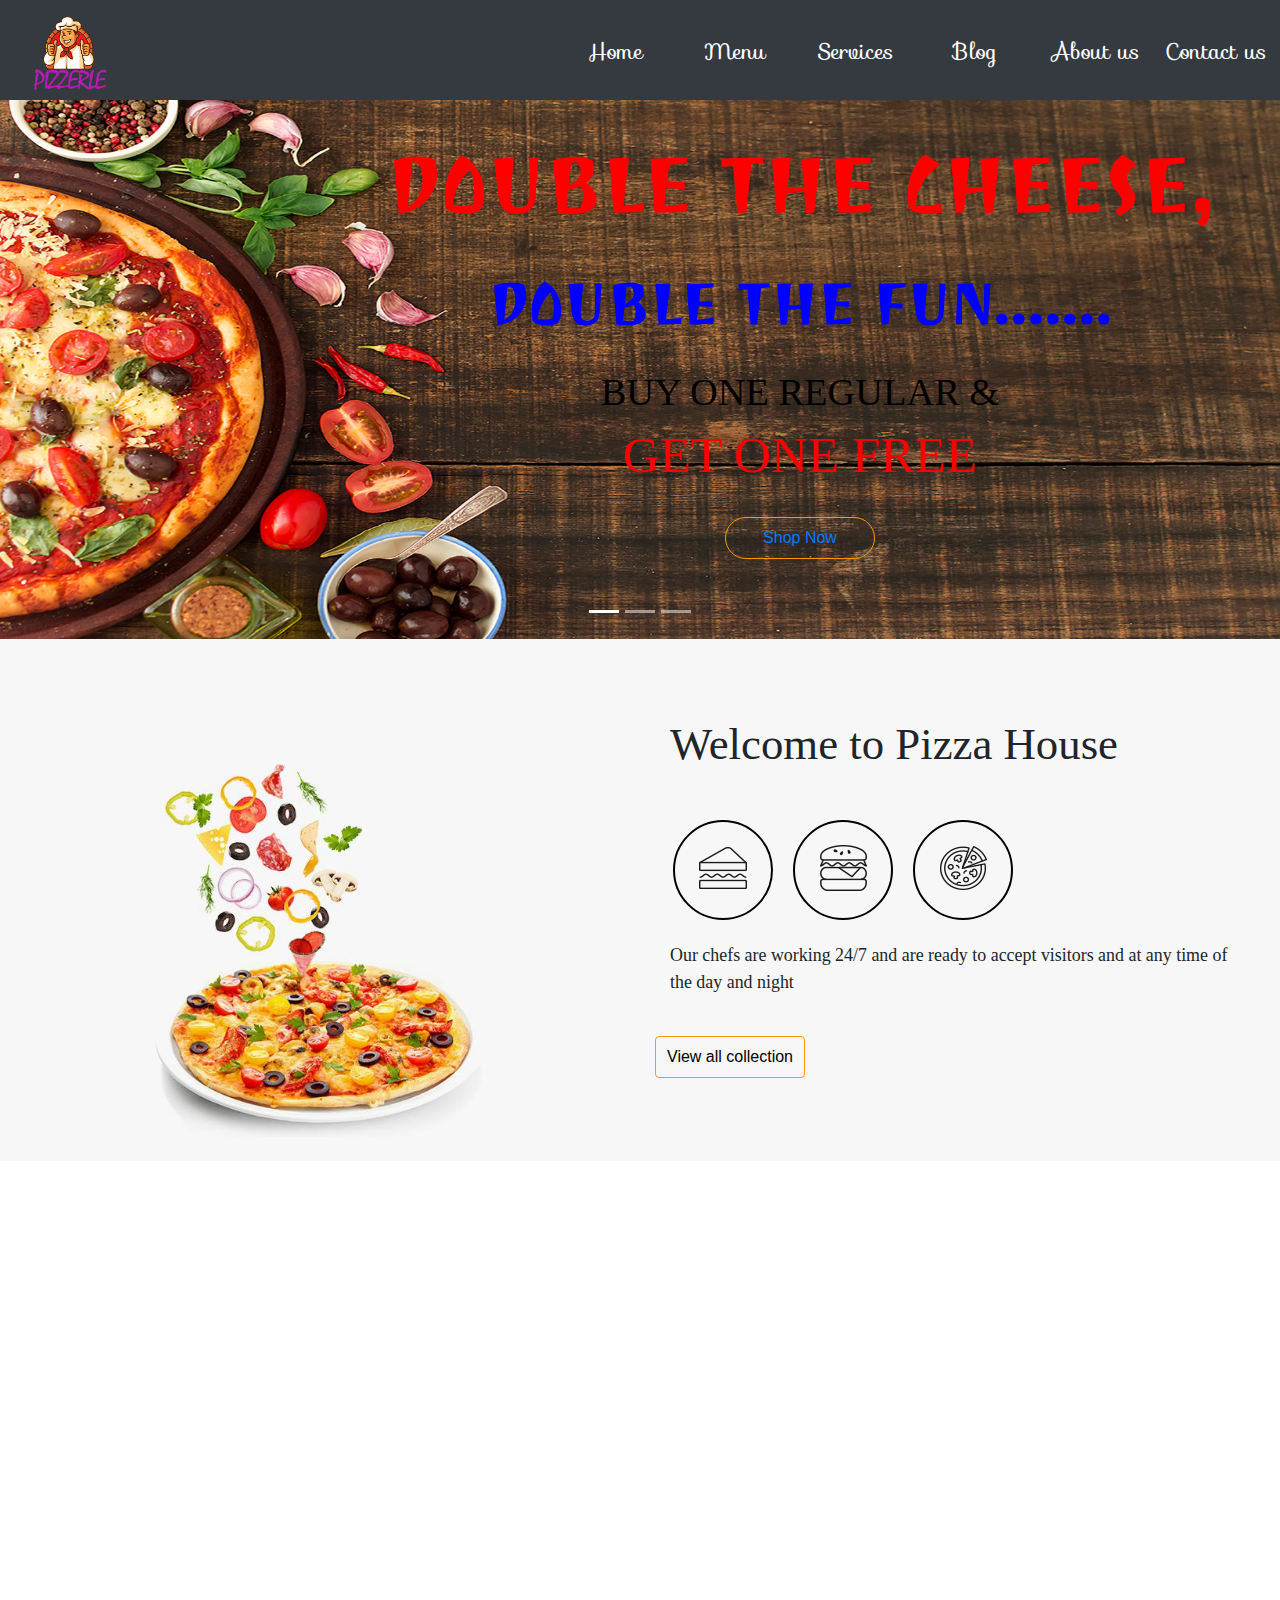
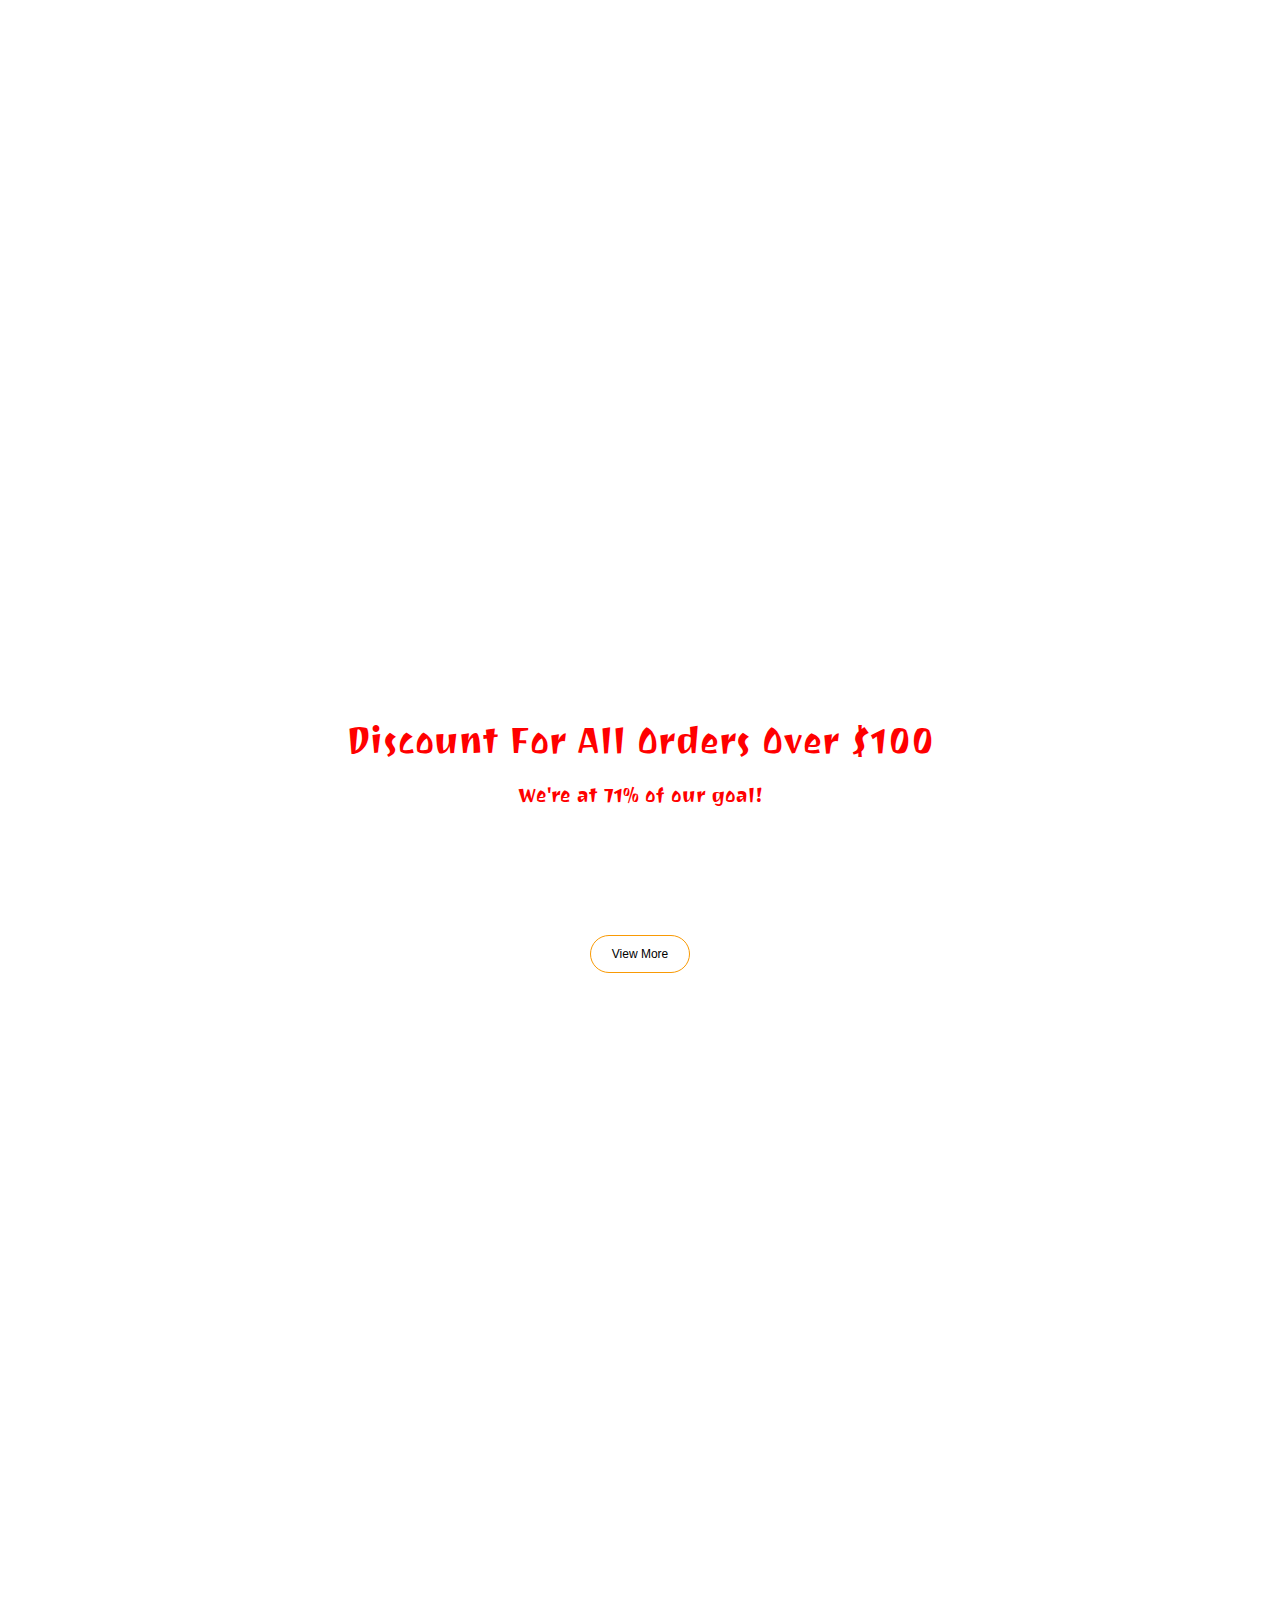
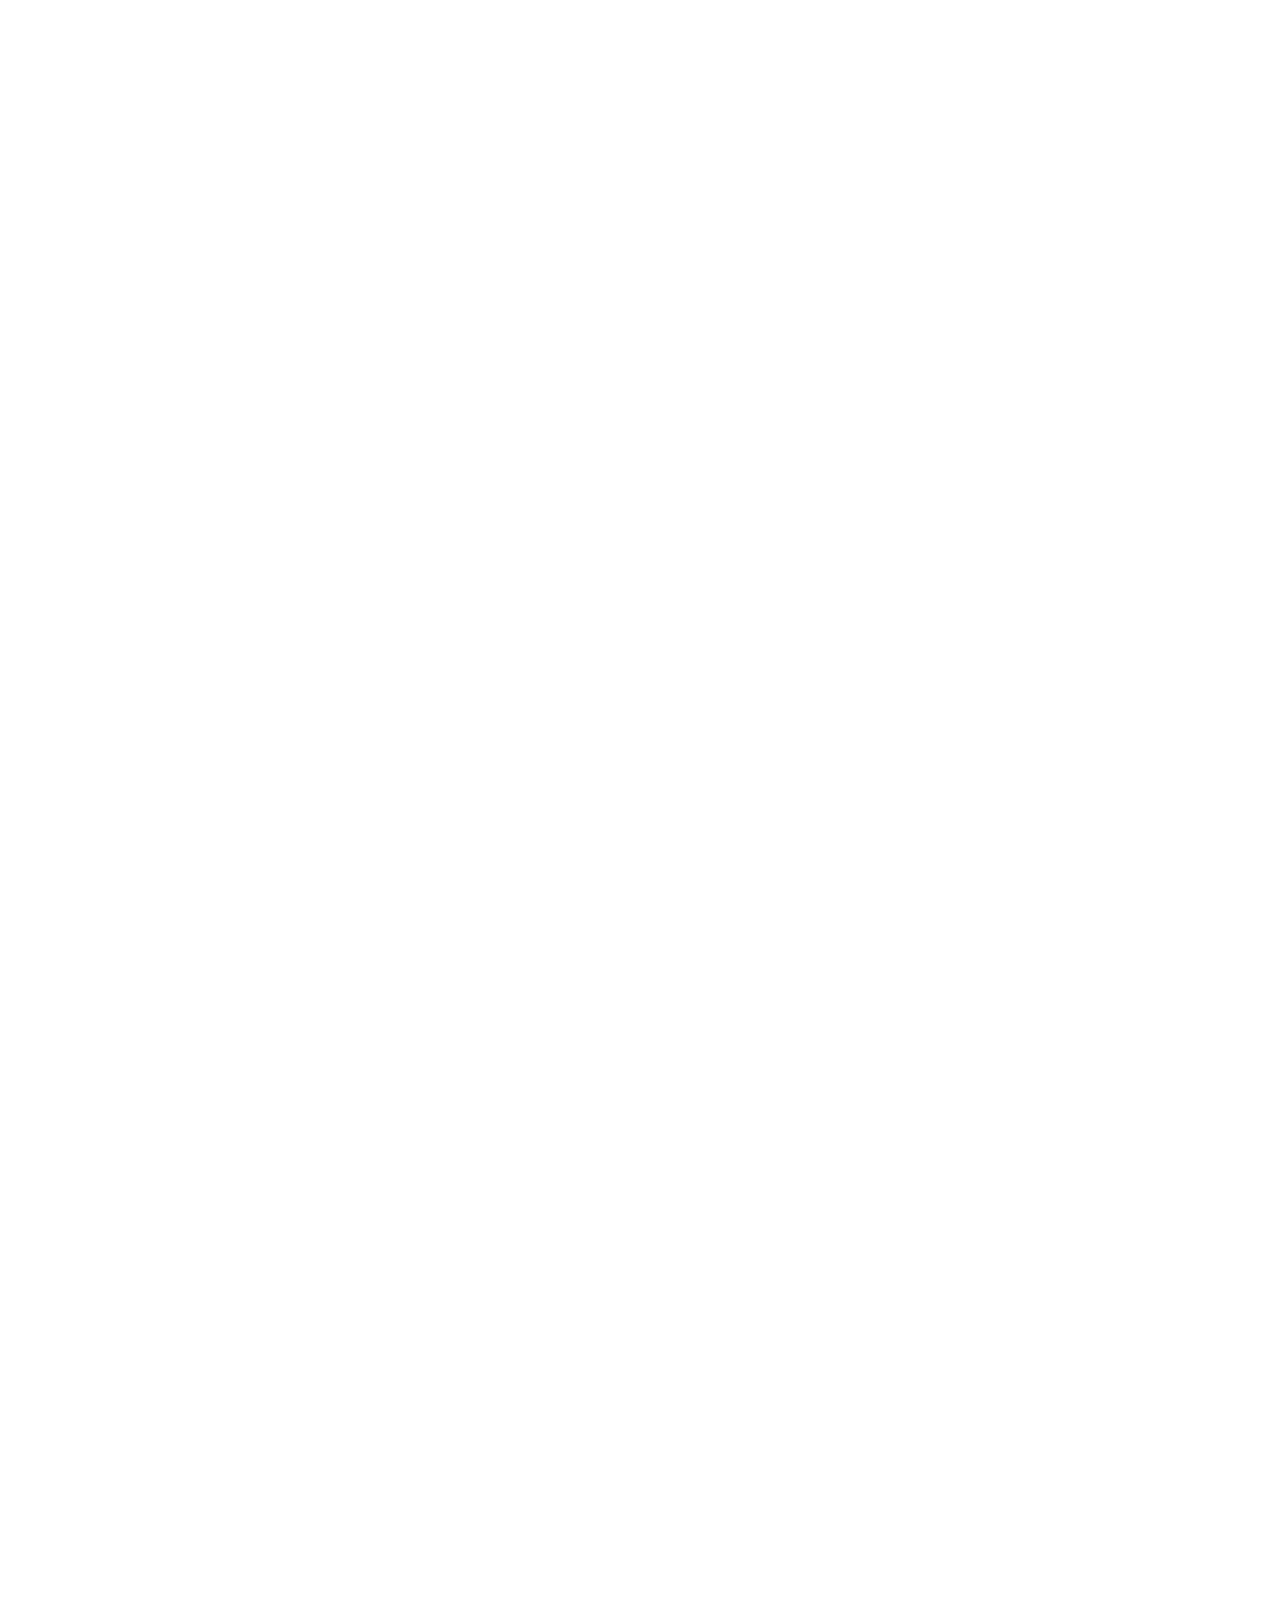
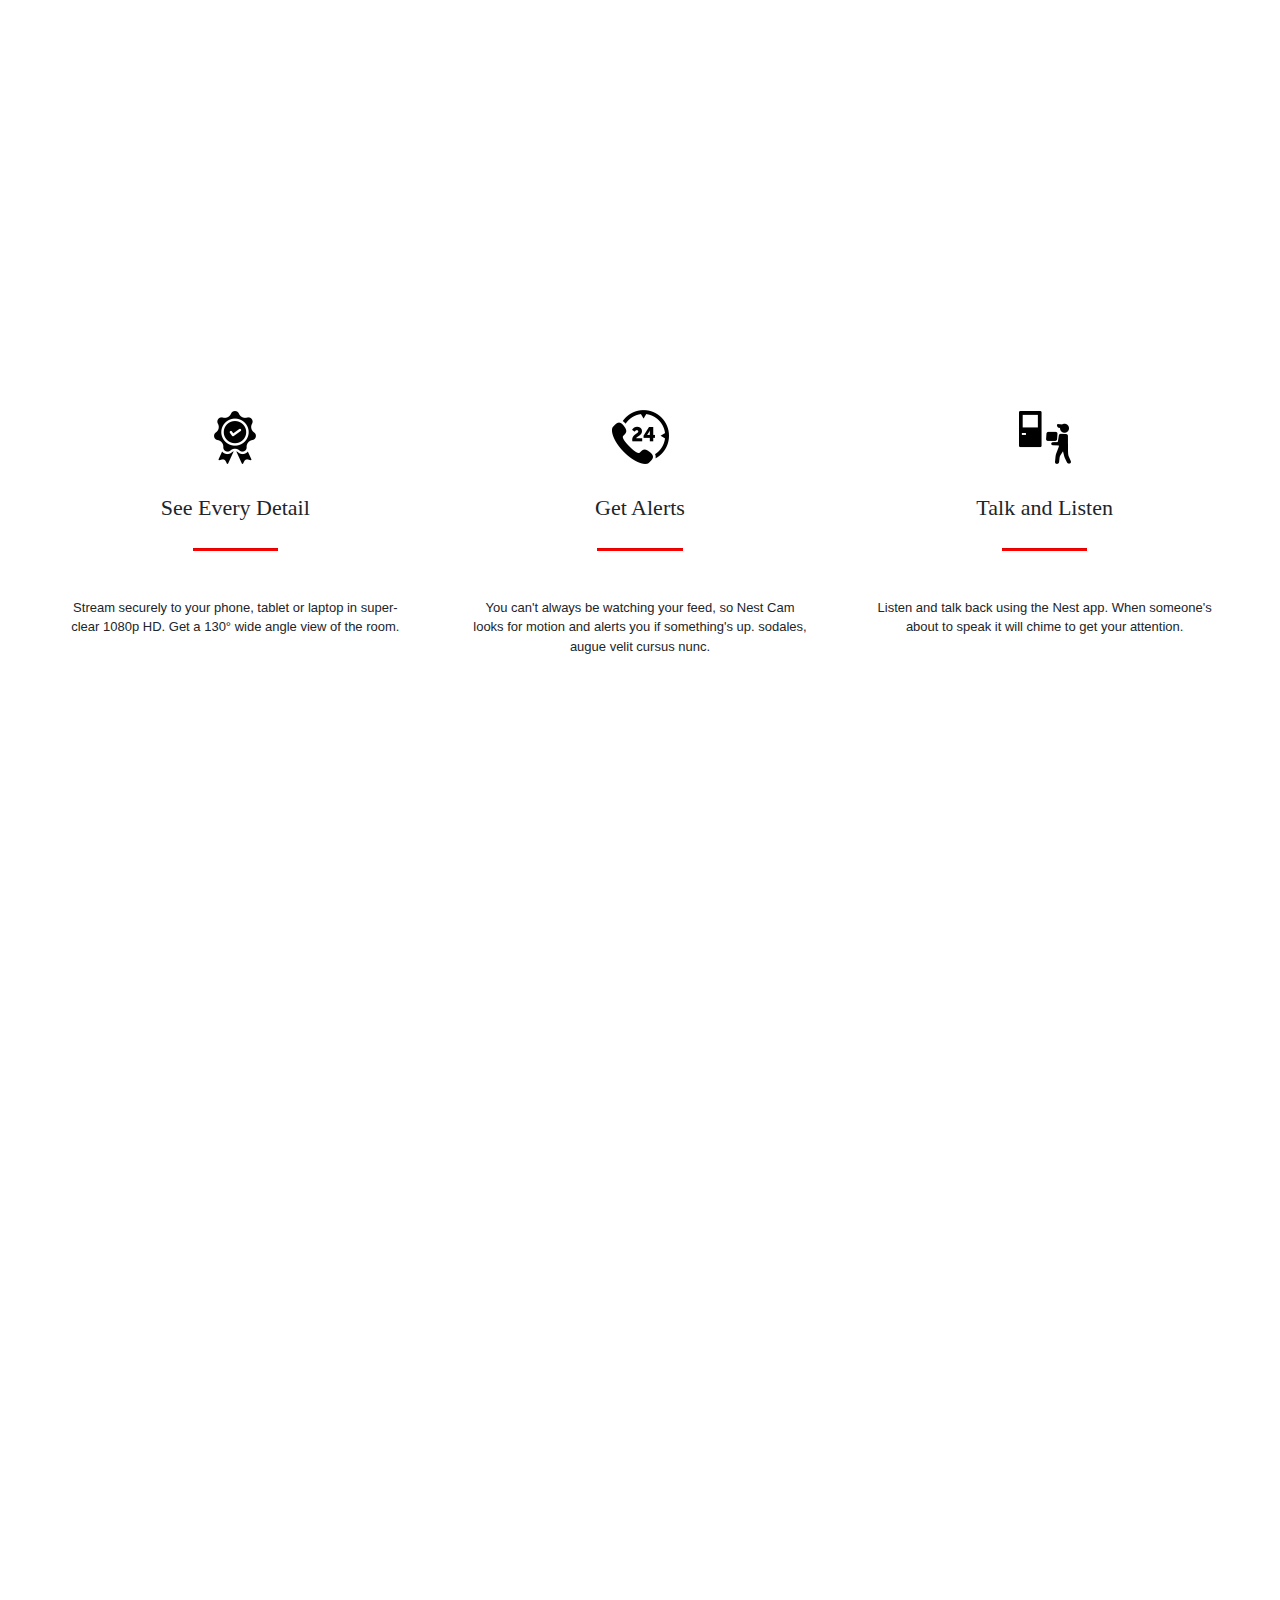
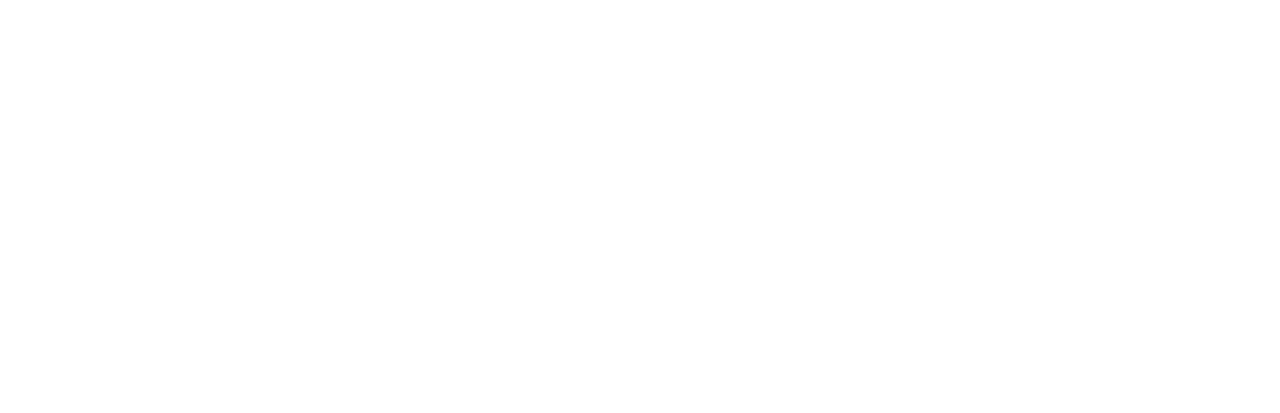
<file: index.html>
<!DOCTYPE html>
<html lang="en">
    <head>
    <meta charset="utf-8">
    <meta name="viewport" content="width=divce-width, initial-scale=1.0">
    <title>Pezza House</title>
    <link rel="stylesheet" type="text/css" href="css/my.css">
    <link rel="stylesheet" type="text/css" href="css/bootstrap.min.css">
    <link href='https://fonts.googleapis.com/css?family=Sofia' rel='stylesheet'>
    <link href='https://fonts.googleapis.com/css?family=Ravi Prakash' rel='stylesheet'>
    <link rel="stylesheet" type="text/css" href="css/animate.min.css">
    <link rel='stylesheet' href='https://use.fontawesome.com/releases/v5.7.0/css/all.css' integrity='sha384-lZN37f5QGtY3VHgisS14W3ExzMWZxybE1SJSEsQp9S+oqd12jhcu+A56Ebc1zFSJ' crossorigin='anonymous'>
    <link rel="stylesheet" href="css/owl.carousel.min.css">
    <link rel="stylesheet" href="css/owl.theme.default.min.css">
    <link rel="stylesheet" href="https://cdnjs.cloudflare.com/ajax/libs/font-awesome/4.7.0/css/font-awesome.min.css">
</head>

<body>
    <div class="navbar navbar-expand-md navbar-dark bg-dark " id="navbar">
        <a href="#" class="navbar-brand"><img id="uk" src="img/logo.png" alt="logo"></a>
        <button type="button" class="navbar-toggler" data-toggle="collapse" data-target=".manu">
            <span class="navbar-toggler-icon"></span>
        </button>
        <div class="collapse navbar-collapse manu">
            <ul class="navbar-nav ml-auto">
                <li class="nav-item"><a href="indx.html" class="nav-link" id="uk1">Home</a></li>
                <li class="nav-item"><a href="#manu" class="nav-link" id="uk1">Menu</a></li>
                <li class="nav-item"><a href="#body1" class="nav-link" id="uk1">Services</a></li>
                <li class="nav-item"><a href="#blog" class="nav-link" id="uk1">Blog</a></li>
                <li class="nav-item"><a href="about.html" class="nav-link" id="uk1">About us</a></li>
                <li class="nav-item"><a href="contact.html" class="nav-link" id="uk1">Contact us</a></li>
            </ul>
        </div>
    </div>
    <div class="container-fliud p-0">
        <div id="mycarousal" class="carousel slide carousel-fade" data-ride="carousel">
            <ol class="carousel-indicators">
                <li data-target="#mycarousal" data-slide-to="0" class="active"></li>
                <li data-target="#mycarousal" data-slide-to="1"></li>
                <li data-target="#mycarousal" data-slide-to="2"></li>
            </ol>
            <div class="carousel-inner">
                <div class="carousel-item active">
                    <img src="img/slide1.jpg" class="d-block w-100">

                    <div class="carousel-caption" id="cos">

                        <h1 class="wow fadeInRight" data-wow-delay=".10s">DOUBLE THE CHEESE,</h1>
                        <h2 class="wow fadeInRight" data-wow-delay=".8s">DOUBLE THE FUN.......</h2>
                        <h3 class="wow fadeInRight" data-wow-delay=".6s">BUY ONE REGULAR & </h3>
                        <h4 class="wow fadeInRight" data-wow-delay=".5s">GET ONE FREE</h4>
                        <br>
                        <button type="button" class="wow fadeInUp" data-wow-delay=".2s" id="btns"><a href="#">Shop Now</a></button>
                    </div>
                </div>
                <div class="carousel-item">
                    <img src="img/slider2.jpg" class="d-block w-100">
                    <div class="carousel-caption" id="cos1">

                        <h1 class="animated bounceInRight" data-wow-delay=".10s" style="animation-delay: 1s">MORE CHEESE,</h1>
                        <h2 class="wow fadeInRight" data-wow-delay=".8s">MORE WAY TO EAT.,</h2>
                        <h3 id="h3" class="wow fadeInRight" data-wow-delay=".6s">BUY ONE REGULAR & </h3>
                        <h4 id="h4" class="wow fadeInRight" data-wow-delay=".5s">GET ONE FREE</h4>
                        <br>
                        <button type="button" class="wow fadeInUp" data-wow-delay=".3s" id="btns"><a href="">Shop Now</a></button>
                    </div>

                </div>
                <div class="carousel-item">
                    <img src="img/slide3.jpg" class="d-block w-100">
                    <div class="carousel-caption" id="cos2">

                        <h1 class="wow fadeInRight" data-wow-delay=".10s">EVERY DAY VALUE OFFEAR!</h1>
                        <h2 class="wow fadeInRight" data-wow-delay=".8s">MORE WAY TO EAT.,</h2>
                        <h3 class="wow fadeInRight" data-wow-delay=".6s">GET ANY 2 MEDIUM PIZZAS WORTH </h3>
                        <h4 class="wow fadeInRight" data-wow-delay=".3s">RS. 249 EACH</h4>
                        <br>
                        <button type="button" class="wow fadeInUp" data-wow-delay=".2s" id="btns"><a href="">Shop Now</a></button>
                    </div>

                </div>

            </div>


        </div>
    </div>

    <div class="container-fliud p-4" id="body1">
        <div class="row">
            <div class="col-xl-6 col-md-12 col-sm-12 col-lg-6 wow fadeInLeft" data-wow-delay=".2s">
                <section class="frp5"> <img id="rk" class="frp5" src="img/bodyimg1.jpg" alt="bodyimg1"></section>
            </div>
            <div class="col-xl-6 col-md-12 col-sm-12 col-lg-6 pt-5 wow fadeInRight" data-wow-delay=".2s">
                <div class="container">
                    <h class="welcome">Welcome to Pizza House</h>
                </div><br>
                <div class="container p-2 icon">
                    <ul>
                        <li>

                            <img class="rotrd" src="img/icon-1_50x50.png" alt="icon1">

                        </li>
                        <li>

                            <img class="rotrd" src="img/icon-2_50x50.png" alt="icon2">

                        </li>
                        <li>

                            <img class="rotrd" src="img/icon-3_100X.png" alt="icon3">

                        </li>
                    </ul>
                </div>
                <div class="container">
                    <p id="our">Our chefs are working 24/7 and are ready to accept visitors and at any time of the day and night</p>
                </div><br>

                <button type="button" class="btn2">View all collection</button>

            </div>
        </div>

    </div>
    <div class="container-fliud p-5">
        <div class="row">
            <div class="col-12 col-sm-12 col-md-6 col-lg-6 col-xl-6 p-2 wow fadeInLeft" data-wow-delay=".2s">
                <img src="img/img-6-1_768X.png" class="w-100" alt="img6-1">
            </div>
            <div class="col-12 col-sm-12 col-md-6 col-lg-6 col-xl-6 p-2 wow fadeInRight" data-wow-delay=".2s">
                <img src="img/img-7-1_768X.png" class="w-100" alt="img7-1">
            </div>
        </div>
    </div>

    <div class="container-fliud ri1 wow swing">
        <h class="frp1">Special<span class="frp3">Products</span></h>
        <p class="frp2">Just in to store</p>
        <img src="img/icon-4.png" alt="icon4">
    </div>
    <div class="owl-carousel owl-theme wow fadeInDown p-5">



        <div class="col-12 ml-2 mr-2">
            <div class="row">
                <div class="col-6 ">
                    <section class="frp5"> <img src="img/p1.jpg" class="w-100" style="float: left;" alt="p1"></section>
                </div>
                <div class="col-6 p-2">
                    <h class="blogh1"> Paneer Cupicum Supreme</h><br>
                    <p class="blogp1">Nam tempus turpis at metus<br> scelerisque placerat nulla<br> deumantos solicitud felis<br> pellentesque dia...</p>
                    <p>$320.00</p>

                    <button type="button" class="btn3"><i class='fas fa-shopping-cart icon1'></i>&nbsp;Add to cart</button>
                </div>
            </div>

        </div>




        <div class="col-12 ml-2 mr-2">
            <div class="row">
                <div class="col-6">

                    <section class="frp5"> <img src="img/p2.jpg" class="w-100" alt="p1"></section>
                </div>
                <div class="col-6 p-2">
                    <h class="blogh1"> Veggie Feast</h><br>
                    <p class="blogp1">Nam tempus turpis at metus<br> scelerisque placerat nulla<br> deumantos solicitud felis<br> pellentesque dia...</p>
                    <p>$300.00</p><br>

                    <button type="button" class="btn3"><i class='fas fa-shopping-cart icon1'></i>&nbsp;Add to cart</button>



                </div>
            </div>
        </div>


        <div class="col-12 ml-2 mr-2">
            <div class="row">
                <div class="col-6">

                    <section class="frp5"> <img src="img/p5%20(1).jpg" class="w-100" alt="p1"></section>
                </div>
                <div class="col-6 p-2">
                    <h class="blogh1"> Chicken Tikka</h><br>
                    <p class="blogp1">Nam tempus turpis at metus<br> scelerisque placerat nulla<br> deumantos solicitud felis<br> pellentesque dia...</p>
                    <p>$420.00</p><br>

                    <button type="button" class="btn3"><i class='fas fa-shopping-cart icon1'></i>&nbsp;Add to cart</button>



                </div>
            </div>
        </div>


        <div class="col-12 ml-2 mr-2">
            <div class="row">
                <div class="col-6">

                    <section class="frp5"> <img src="img/p3.jpg" class="w-100" alt="p1"></section>
                </div>
                <div class="col-6">
                    <h class="blogh1"> Veggie Feast</h><br>
                    <p class="blogp1">Nam tempus turpis at metus<br> scelerisque placerat nulla<br> deumantos solicitud felis<br> pellentesque dia...</p>
                    <p>$200.00</p>

                    <button type="button" class="btn3"><i class='fas fa-shopping-cart icon1'></i>&nbsp;Add to cart</button>



                </div>
            </div>
        </div>


        <div class="col-12 ml-2 mr-2">
            <div class="row">
                <div class="col-6">

                    <section class="frp5"> <img src="img/p4.jpg" class="w-100" alt="p1"></section>
                </div>
                <div class="col-6 p-2">
                    <h class="blogh1">Soya Masala</h><br>
                    <p class="blogp1">Nam tempus turpis at metus<br> scelerisque placerat nulla<br> deumantos solicitud felis<br> pellentesque dia...</p>
                    <p>$390.00</p><br>

                    <button type="button" class="btn3"><i class='fas fa-shopping-cart icon1'></i>&nbsp;Add to cart</button>



                </div>
            </div>
        </div>


        <div class="col-12 ml-2 mr-2">
            <div class="row">
                <div class="col-6">

                    <section class="frp5"> <img src="img/p5%20(2).jpg" class="w-100" alt="p1"></section>
                </div>
                <div class="col-6 p-2">
                    <h class="blogh1"> Veggie Italiano</h><br>
                    <p class="blogp1">Nam tempus turpis at metus<br> scelerisque placerat nulla<br> deumantos solicitud felis<br> pellentesque dia...</p>
                    <p>$330.00</p><br>

                    <button type="button" class="btn3"><i class='fas fa-shopping-cart icon1'></i>&nbsp;Add to cart</button>



                </div>
            </div>
        </div>





        <div class="col-12 ml-2 mr-2">
            <div class="row">
                <div class="col-6">

                    <section class="frp5"> <img src="img/p5%20(3).jpg" class="w-100" alt="p1"></section>
                </div>
                <div class="col-6 p-2">
                    <h class="blogh1"> Paneer Cupicum Supreme</h><br>
                    <p class="blogp1">Nam tempus turpis at metus<br> scelerisque placerat nulla<br> deumantos solicitud felis<br> pellentesque dia...</p>
                    <p>$320.00</p>

                    <button type="button" class="btn3"><i class='fas fa-shopping-cart icon1'></i>&nbsp;Add to cart</button>



                </div>
            </div>
        </div>


        <div class="col-12 ml-2 mr-2">
            <div class="row">
                <div class="col-6 p-2">

                    <section class="frp5"> <img src="img/p5%20(4).jpg" class="w-100" alt="p1"></section>
                </div>
                <div class="col-6">
                    <h class="blogh1"> chreck Feast</h><br>
                    <p class="blogp1">Nam tempus turpis at metus<br> scelerisque placerat nulla<br> deumantos solicitud felis<br> pellentesque dia...</p>
                    <p>$300.00</p><br>

                    <button type="button" class="btn3"><i class='fas fa-shopping-cart icon1'></i>&nbsp;Add to cart</button>



                </div>
            </div>
        </div>
    </div>




    <section class="parllox2">
        <div class="container-fliud ri2">
            <div class="container ri3">
                <h class="pc1">Discount For All Orders Over $100</h>
                <p class="pc2">We're at 71% of our goal!</p>

                <p class="pc3">That’s $56,715.00 USD pledged of our $79,600.00 USD target! <br>
                    Estimated delivery: April 14-24</p><br>
                <button type="button" class="btn3">View More</button>

            </div>
        </div>
    </section>

    <div class="container-fliud p-4" id="manu">
        <div class="container-fliud wow swing ri1">
            <h class="frp1">Top <span class="frp3">Categories</span></h>
            <img src="img/icon-4.png" alt="icon4">
        </div>
        <div class="container-fliud wow slideInUp p-5">
            <div class="row">
                <div class="col-md-4 col-xl-4 col-lg-4 col-sm-12 list1 p-4">
                    <div class="container p-0 c2">
                    </div>
                    <div class="container">
                        <div class="c3">
                            <img src="img/icon-1_700X.jpg"></div><br>
                        <h>Chicken Pepperoni</h>
                    </div>

                    <div class="c1 p-4">

                        <ul>

                            <li>
                                <a href="">Margherita </a>
                            </li>

                            <li>
                                <a href="">Chicken Sausage</a>
                            </li>

                            <li>
                                <a href="">Paneer</a>
                            </li>

                            <li>
                                <a href="">Veggie</a>
                            </li>

                            <li>
                                <a href="">Spice</a>
                            </li>

                            <li>
                                <a href="">Spicy Chicken</a>
                            </li>

                            <li>
                                <a href="">Lebanese Chicken</a>
                            </li>

                            <li>
                                <a href="">Soya Masala</a>
                            </li>
                        </ul>
                    </div>
                </div>
                <div class="col-md-4 col-xl-4 col-lg-4 col-sm-12 list1 p-4">
                    <div class="container p-0 cb2">
                    </div>
                    <div class="container">
                        <div class="c3">
                            <img src="img/icon-2_700X.jpg"></div><br>
                        <h>Red Paprika</h>
                    </div>

                    <div class="c1 p-4">

                        <ul>

                            <li>
                                <a href="">Chicken Tikka </a>
                            </li>

                            <li>
                                <a href="">Veggie Lover</a>
                            </li>

                            <li>
                                <a href="">Tandoori Paneer</a>
                            </li>

                            <li>
                                <a href="">Country Feast</a>
                            </li>

                            <li>
                                <a href="">Chicken Exotica</a>
                            </li>

                            <li>
                                <a href="">Chicken Italiano</a>
                            </li>

                            <li>
                                <a href="">Veggie Italiano</a>
                            </li>

                            <li>
                                <a href="">Veg Exotica</a>
                            </li>
                        </ul>
                    </div>
                </div>
                <div class="col-md-4 col-xl-4 col-lg-4 col-sm-12 list1 p-4">
                    <div class="container p-0 cc2">
                    </div>
                    <div class="container">
                        <div class="c3">
                            <img src="img/icon-3_700X.jpg"></div><br>
                        <h>Red Capsicum</h>
                    </div>

                    <div class="c1 p-4">

                        <ul>

                            <li>
                                <a href="">Chickeroni (Chicken Pepperoni) </a>
                            </li>

                            <li>
                                <a href="">Veggie Feast</a>
                            </li>

                            <li>
                                <a href="">Spiced Paneer</a>
                            </li>

                            <li>
                                <a href="">Double Cheese</a>
                            </li>

                            <li>
                                <a href="">Chicken Tikka</a>
                            </li>

                            <li>
                                <a href="">Chicken Sausage N Tikka</a>
                            </li>

                            <li>
                                <a href="">Smoked Chicken</a>
                            </li>

                            <li>
                                <a href="">Soya Masala</a>
                            </li>
                        </ul>
                    </div>
                </div>

            </div>
        </div>
    </div>






    <div class="container-fliud p-4 wow swing ri1">
        <div class="container-fliud pb-5 ri1">
            <h class="frp1">Featured<span class="frp3">Products</span></h>
            <p class="frp2">Just in to store</p>
            <img src="img/icon-4.png" alt="icon4">
        </div>
        <div class="row p-4">

            <div class="col-lg-3 col-xl-3 col-md-6 col-sm-12 p-3">
                <div class="container p-2 frp4">
                    <div class="card-img-top">
                        <section class="frp5"> <a href="#"> <img src="img/fp5%20(1).jpg" class="w-100" alt="fp1"></a></section>
                        <div class="card-body">
                            <h class="fbh1">Spicy Veggie Cheese</h>
                            <p class="fbh2">$559.00</p>
                            <button type="button" class="btn1"><i class='fas fa-shopping-cart icon1'></i>&nbsp;By now</button>

                        </div>
                    </div>
                </div>
            </div>
            <div class="col-lg-3 col-xl-3 col-md-6 col-sm-12 p-3">
                <div class="container p-2 frp4">
                    <div class="card-img-top">
                        <section class="frp5"> <a href="#"> <img src="img/fp5%20(4).jpg" class="w-100" alt="fp1"></a></section>
                        <div class="card-body">
                            <h class="fbh1">Veg Exotica</h>
                            <p class="fbh2">$559.00</p>
                            <button type="button" class="btn1"><i class='fas fa-shopping-cart icon1'></i>&nbsp;By now</button>

                        </div>
                    </div>
                </div>
            </div>
            <div class="col-lg-3 col-xl-3 col-md-6 col-sm-12 p-3">
                <div class="container p-2 frp4">
                    <div class="card-img-top">
                        <section class="frp5"> <a href="#"> <img src="img/fp5%20(2).jpg" class="w-100" alt="fp1"></a></section>
                        <div class="card-body">
                            <h class="fbh1">Spicy Vegetable Pizza</h>
                            <p class="fbh2">$129.00&nbsp; <del> $150.00</del></p>
                            <button type="button" class="btn1"><i class='fas fa-shopping-cart icon1'></i>&nbsp;By now</button>

                        </div>
                    </div>
                </div>
            </div>
            <div class="col-lg-3 col-xl-3 col-md-6 col-sm-12 p-3">
                <div class="container p-2 frp4">
                    <div class="card-img-top">
                        <section class="frp5"> <a href="#"> <img src="img/fp5%20(3).jpg" class="w-100" alt="fp1"></a></section>
                        <div class="card-body">
                            <h class="fbh1">Bella Italia Pizza</h>
                            <p class="fbh2">$125.00</p><button type="button" class="btn1"><i class='fas fa-shopping-cart icon1'></i>&nbsp;By now</button>

                        </div>
                    </div>
                </div>
            </div>
        </div>
        <div class="row p-4">

            <div class="col-lg-3 col-xl-3 col-md-6 col-sm-12 p-3">
                <div class="container p-2 frp4">
                    <div class="card-img-top">
                        <section class="frp5"> <a href="#"> <img src="img/fp1%20(1).jpg" class="w-100" alt="fp1"></a></section>
                        <div class="card-body">
                            <h class="fbh1">Veg Exotica</h>
                            <p class="fbh2">$559.00</p>
                            <button type="button" class="btn1"><i class='fas fa-shopping-cart icon1'></i>&nbsp;By now</button>

                        </div>
                    </div>
                </div>
            </div>
            <div class="col-lg-3 col-xl-3 col-md-6 col-sm-12 p-3">
                <div class="container p-2 frp4">
                    <div class="card-img-top">
                        <section class="frp5"> <a href="#"> <img src="img/fp1%20(4).jpg" class="w-100" alt="fp1"></a></section>
                        <div class="card-body">
                            <h class="fbh1">Veggie Feast Pizza</h>
                            <p class="fbh2">$529.00</p>
                            <button type="button" class="btn1"><i class='fas fa-shopping-cart icon1'></i>&nbsp;By now</button>

                        </div>
                    </div>
                </div>
            </div>
            <div class="col-lg-3 col-xl-3 col-md-6 col-sm-12 p-3">
                <div class="container p-2 frp4">
                    <div class="card-img-top">
                        <section class="frp5"> <a href="#"> <img src="img/fp1%20(3).jpg" class="w-100" alt="fp1"></a></section>
                        <div class="card-body">
                            <h class="fbh1">Veggie Love</h>
                            <p class="fbh2">$235.00</p>
                            <button type="button" class="btn1"><i class='fas fa-shopping-cart icon1'></i>&nbsp;By now</button>

                        </div>
                    </div>
                </div>
            </div>
            <div class="col-lg-3 col-xl-3 col-md-6 col-sm-12 p-3">
                <div class="container p-2 frp4">
                    <div class="card-img-top">
                        <section class="frp5"> <a href="#"> <img src="img/fp1%20(2).jpg" class="w-100" alt="fp1"></a></section>
                        <div class="card-body">
                            <h class="fbh1">Veggie Chicken Cheese</h>
                            <p class="fbh2">$729.00</p>
                            <button type="button" class="btn1"><i class='fas fa-shopping-cart icon1'></i>&nbsp;By now</button>

                        </div>
                    </div>
                </div>
            </div>
        </div>
    </div>


    <section class="parllox1">
        <div class="container-fliud p-4  ri1">
            <div class="container-fliud pb-5 wow swing ri1">
                <h class="frp1">Most<span class="frp3">Loved</span></h>
                <p class="frp2">Just in to store</p>
                <img src="img/icon-4.png" alt="icon4">
            </div>
            <div class="row p-4">
                <div class="col-lg-4 col-xl-4 col-md-4 col-sm-12 p-3">
                    <div class="container">
                        <img src="img/icon-7_small.png" alt="icon smll1"></div><br>
                    <div class="container">
                        <h class="ph1">See Every Detail</h><br>
                        <hr class="ph2">
                    </div><br>
                    <div class="container">
                        <p class="pp1">Stream securely to your phone, tablet or laptop in super-clear 1080p HD. Get a 130° wide angle view of the room.</p>
                    </div>
                </div>

                <div class="col-lg-4 col-xl-4 col-md-4 col-sm-12 p-3">
                    <div class="container">
                        <img src="img/icon-8_small.png" alt="icon smll1"></div><br>
                    <div class="container">
                        <h class="ph1">Get Alerts</h><br>
                        <hr class="ph2">
                    </div><br>
                    <div class="container">
                        <p class="pp1">You can't always be watching your feed, so Nest Cam looks for motion and alerts you if something's up. sodales, augue velit cursus nunc.</p>
                    </div>
                </div>
                <div class="col-lg-4 col-xl-4 col-md-4 col-sm-12 p-3">
                    <div class="container">
                        <img src="img/icon-9_small.png" alt="icon smll1"></div><br>
                    <div class="container">
                        <h class="ph1">Talk and Listen</h><br>
                        <hr class="ph2">
                    </div><br>
                    <div class="container">
                        <p class="pp1">Listen and talk back using the Nest app. When someone's about to speak it will chime to get your attention.</p>
                    </div>
                </div>
            </div>
        </div>
    </section>


    <div class="container-fliud ri1 pt-2 wow flipInX" id="blog">
        <h class="frp1">Blog<span class="frp3">Posts</span></h>
        <p class="frp2">Just in to store</p>
        <img src="img/icon-4.png" alt="icon4">
    </div>
    <div class="container-fliud p-4">

        <div class="owl-carousel wow bounceInUp" data-wow-delay=".12s" id="slider2">
            <div class="col-12 ml-2 mr-2">
                <div class="container">
                    <div class="card-img-top">
                        <section class="frp5"> <img src="img/blog1.jpg" class="w-100" alt="fp1"></section>
                        <div class="card-body">
                            <h class="blogh1"><a href="#">Juice and spice pizza</a></h><br><br>
                            <p class="blogp1">Lorem Ipsum is simply dummy text of the printing and typesetting industry. Lorem Ipsum has been t...</p>
                            <button type="button" class="btn3">Read more</button>

                        </div>
                    </div>
                </div>
            </div>
            <div class="col-12 ml-2 mr-2">
                <div class="container">
                    <div class="card-img-top">
                        <section class="frp5"> <img src="img/blog2.jpg" class="w-100" alt="fp1"></section>
                        <div class="card-body">
                            <h class="blogh1"><a href="#">Juice and spice pizza</a></h><br><br>
                            <p class="blogp1">Lorem Ipsum is simply dummy text of the printing and typesetting industry. Lorem Ipsum has been t...</p>
                            <button type="button" class="btn3">Read more</button>

                        </div>
                    </div>
                </div>
            </div>
            <div class="col-12 ml-2 mr-2">
                <div class="container">
                    <div class="card-img-top">
                        <section class="frp5"> <img src="img/blog3.jpg" class="w-100" alt="fp1"></section>
                        <div class="card-body">
                            <h class="blogh1"><a href="#">Enlarge chicken burger</a></h><br><br>
                            <p class="blogp1">Lorem Ipsum is simply dummy text of the printing and typesetting industry. Lorem Ipsum has been t...</p>
                            <button type="button" class="btn3">Read more</button>

                        </div>
                    </div>
                </div>
            </div>


            <div class="col-12 ml-2 mr-2">
                <div class="container">
                    <div class="card-img-top">
                        <section class="frp5"> <img src="img/blog4.jpg" class="w-100" alt="fp1"></section>
                        <div class="card-body">
                            <h class="blogh1"><a href="#">Juice and spice pizza</a></h><br><br>
                            <p class="blogp1">Lorem Ipsum is simply dummy text of the printing and typesetting industry. Lorem Ipsum has been t...</p>
                            <button type="button" class="btn3">Read more</button>

                        </div>
                    </div>
                </div>
            </div>
            <div class="col-12 ml-2 mr-2">
                <div class="container">
                    <div class="card-img-top">
                        <section class="frp5"> <img src="img/blog5.jpg" class="w-100" alt="fp1"></section>
                        <div class="card-body">
                            <h class="blogh1"><a href="#">Juice and spice pizza</a></h><br><br>
                            <p class="blogp1">Lorem Ipsum is simply dummy text of the printing and typesetting industry. Lorem Ipsum has been t...</p>
                            <button type="button" class="btn3">Read more</button>

                        </div>
                    </div>
                </div>
            </div>
            <div class="col-12 ml-2 mr-2">
                <div class="container">
                    <div class="card-img-top">
                        <section class="frp5"> <img src="img/blog6.jpg" class="w-100" alt="fp1"></section>
                        <div class="card-body">
                            <h class="blogh1"><a href="#">Enlarge chicken burger</a></h><br><br>
                            <p class="blogp1">Lorem Ipsum is simply dummy text of the printing and typesetting industry. Lorem Ipsum has been t...</p>
                            <button type="button" class="btn3">Read more</button>

                        </div>
                    </div>
                </div>
            </div>

            <div class="col-12 ml-2 mr-2">
                <div class="container">
                    <div class="card-img-top">
                        <section class="frp5"> <img src="img/blog7.jpg" class="w-100" alt="fp1"></section>
                        <div class="card-body">
                            <h class="blogh1"><a href="#">Juice and spice pizza</a></h><br><br>
                            <p class="blogp1">Lorem Ipsum is simply dummy text of the printing and typesetting industry. Lorem Ipsum has been t...</p>
                            <button type="button" class="btn3">Read more</button>

                        </div>
                    </div>
                </div>
            </div>
            <div class="col-12 ml-2 mr-2">
                <div class="container">
                    <div class="card-img-top">
                        <section class="frp5"> <img src="img/blog8.jpg" class="w-100" alt="fp1"></section>
                        <div class="card-body">
                            <h class="blogh1"><a href="#">Juice and spice pizza</a></h><br><br>
                            <p class="blogp1">Lorem Ipsum is simply dummy text of the printing and typesetting industry. Lorem Ipsum has been t...</p>
                            <button type="button" class="btn3">Read more</button>

                        </div>
                    </div>
                </div>
            </div>
            <div class="col-12 ml-2 mr-2">
                <div class="container">
                    <div class="card-img-top">
                        <section class="frp5"> <img src="img/blog9.jpg" class="w-100" alt="fp1"></section>
                        <div class="card-body">
                            <h class="blogh1"><a href="#">Enlarge chicken burger</a></h><br><br>
                            <p class="blogp1">Lorem Ipsum is simply dummy text of the printing and typesetting industry. Lorem Ipsum has been t...</p>
                            <button type="button" class="btn3">Read more</button>

                        </div>
                    </div>
                </div>
            </div>

            <div class="col-12 ml-2 mr-2">
                <div class="container">
                    <div class="card-img-top">
                        <section class="frp5"> <img src="img/blog10.jpg" class="w-100" alt="fp1"></section>
                        <div class="card-body">
                            <h class="blogh1"><a href="#">Juice and spice pizza</a></h><br><br>
                            <p class="blogp1">Lorem Ipsum is simply dummy text of the printing and typesetting industry. Lorem Ipsum has been t...</p>
                            <button type="button" class="btn3">Read more</button>

                        </div>
                    </div>
                </div>
            </div>
            <div class="col-12 ml-2 mr-2">
                <div class="container">
                    <div class="card-img-top">
                        <section class="frp5"> <img src="img/blog11.jpg" class="w-100" alt="fp1"></section>
                        <div class="card-body">
                            <h class="blogh1"><a href="#">Juice and spice pizza</a></h><br><br>
                            <p class="blogp1">Lorem Ipsum is simply dummy text of the printing and typesetting industry. Lorem Ipsum has been t...</p>
                            <button type="button" class="btn3">Read more</button>

                        </div>
                    </div>
                </div>
            </div>
            <div class="col-12 ml-2 mr-2">
                <div class="container">
                    <div class="card-img-top">
                        <section class="frp5"> <img src="img/blog12.jpg" class="w-100" alt="fp1"></section>
                        <div class="card-body">
                            <h class="blogh1"><a href="#">Enlarge chicken burger</a></h><br><br>
                            <p class="blogp1">Lorem Ipsum is simply dummy text of the printing and typesetting industry. Lorem Ipsum has been t...</p>
                            <button type="button" class="btn3">Read more</button>

                        </div>
                    </div>
                </div>
            </div>
        </div>

    </div>

    <div class="container-fluid flogo wow bounceInUp">
        <img src="img/footer-logo.png" alt="footer-logo">
    </div>

    <div class="container-fluid fo1 wow bounceInUp">
        <div class="row">
            <div class="col-lg-6 col-xl-6 col-sm-12 col-md-6 p-4">
                <h class="logh">Newsletter</h>
                <h class="logh2">Lorem ipsum dolor sit amet, consectetuer adipiscing elit.</h>
            </div>
            <div class="col-lg-6 col-xl-6 col-sm-12 col-md-6 p-5 ">
                <input type="text" name="" placeholder="Email address">
                <input type="Submit" name="" value="Search">
            </div>
        </div>

    </div>
    <section class="parllox3 wow bounceInUp">
        <div class="container-fluid p-4 fo3 wow bounceInUp">
            <div class="row">
                <div class="col-lg-4 col-xl-4 col-md-12 col-sm-12 p-5">

                    <h class="footer">Get the best Pizza made to taste better and linger the memories in your mouth. Create a menu and serve yourself the best pizza in your area.</h>
                </div>
                <div class="col-lg-8 col-sm-12 col-md-12">
                    <div class="row">
                        <div class="col-lg-3 col-xl-3 col-md-6 col-sm-6 col-xm-6">
                            <h class="footer1">Help</h>
                            <ul>
                                <li><a href="#">Search</a></li>
                                <li><a href="#">Help</a></li>
                                <li><a href="#">Information</a></li>
                                <li><a href="#">Privacy Policy</a></li>
                                <li><a href="#">Shipping Details</a></li>
                            </ul>
                        </div>
                        <div class="col-lg-3 col-xl-3 col-md-6 col-sm-6 col-xm-6">
                            <h class="footer1">Support</h>
                            <ul>
                                <li><a href="#">Contact Us</a></li>
                                <li><a href="#">About Us</a></li>
                                <li><a href="#">Careers</a></li>
                                <li><a href="#">Refunds & Returns</a></li>
                                <li><a href="#">Deliveries</a></li>
                            </ul>
                        </div>
                        <div class="col-lg-3 col-xl-3 col-md-6 col-sm-6 col-xm-6">
                            <h class="footer1">Information</h>
                            <ul>
                                <li><a href="#">Search Terms</a></li>
                                <li><a href="#">Advanced Search</a></li>
                                <li> <a href="#">Help & FAQ's</a></li>
                                <li> <a href="#">Store Location</a></li>
                                <li> <a href="#">Orders & Returns</a></li>
                            </ul>
                        </div>
                        <div class="col-lg-3 col-xl-3 col-md-6 col-sm-6 col-xm-6">
                            <h class="footer1">Contact us</h>

                            <ol>No: 58 A, East Madison Street, Baltimore, MD, USA 4508</ol>
                            <ol>+91 12345678</ol>
                            <ol>uji@gmail.com</ol>
                            <a class=" px-2"><i class="fa fa-facebook  fa-lg u3"></i></a>
                            <a class=" px-2"><i class="fa fa-instagram  fa-lg u3"></i></a>
                            <a class=" px-2"><i class="fa fa-twitter  fa-lg u3"></i></a>
                            <a href="#navbar">
                                <div class="scrllo"><i class="fa fa-arrow-up  fa-lg u3"></i></div>
                            </a>

                        </div>
                    </div>
                </div>
            </div>

        </div>
    </section>

    <script src="js/jquery-3.3.1.min.js"></script>
    <script src="js/bootstrap.min.js"></script>
    <script src="js/owl.carousel.min.js"></script>
    <script src="js/wow.js"></script>
    <script>
        $(document).ready(function() {
            new WOW().init();
            $('.owl-carousel').owlCarousel({

                dots: true,
                margin: 10,
                autoplay: true,
                autoplayTimeout: 5000,
                responsiveClass: true,
                responsive: {
                    0: {
                        items: 1,
                        nav: false,
                    },

                    600: {
                        items: 2,
                        nav: false,
                    },
                    1200: {
                        items: 3,
                        nav: false,
                    }


                }

            });

            $('#slider2').owlCarousel({

                dots: true,
                margin: 10,
                autoplay: true,
                autoplayTimeout: 5000,
                responsiveClass: true,
                responsive: {
                    0: {
                        items: 1,
                        nav: true,
                    },
                    600: {
                        items: 3,
                        nav: false,
                    }

                }

            });
        });
    </script>
</body>
</html>
</file>
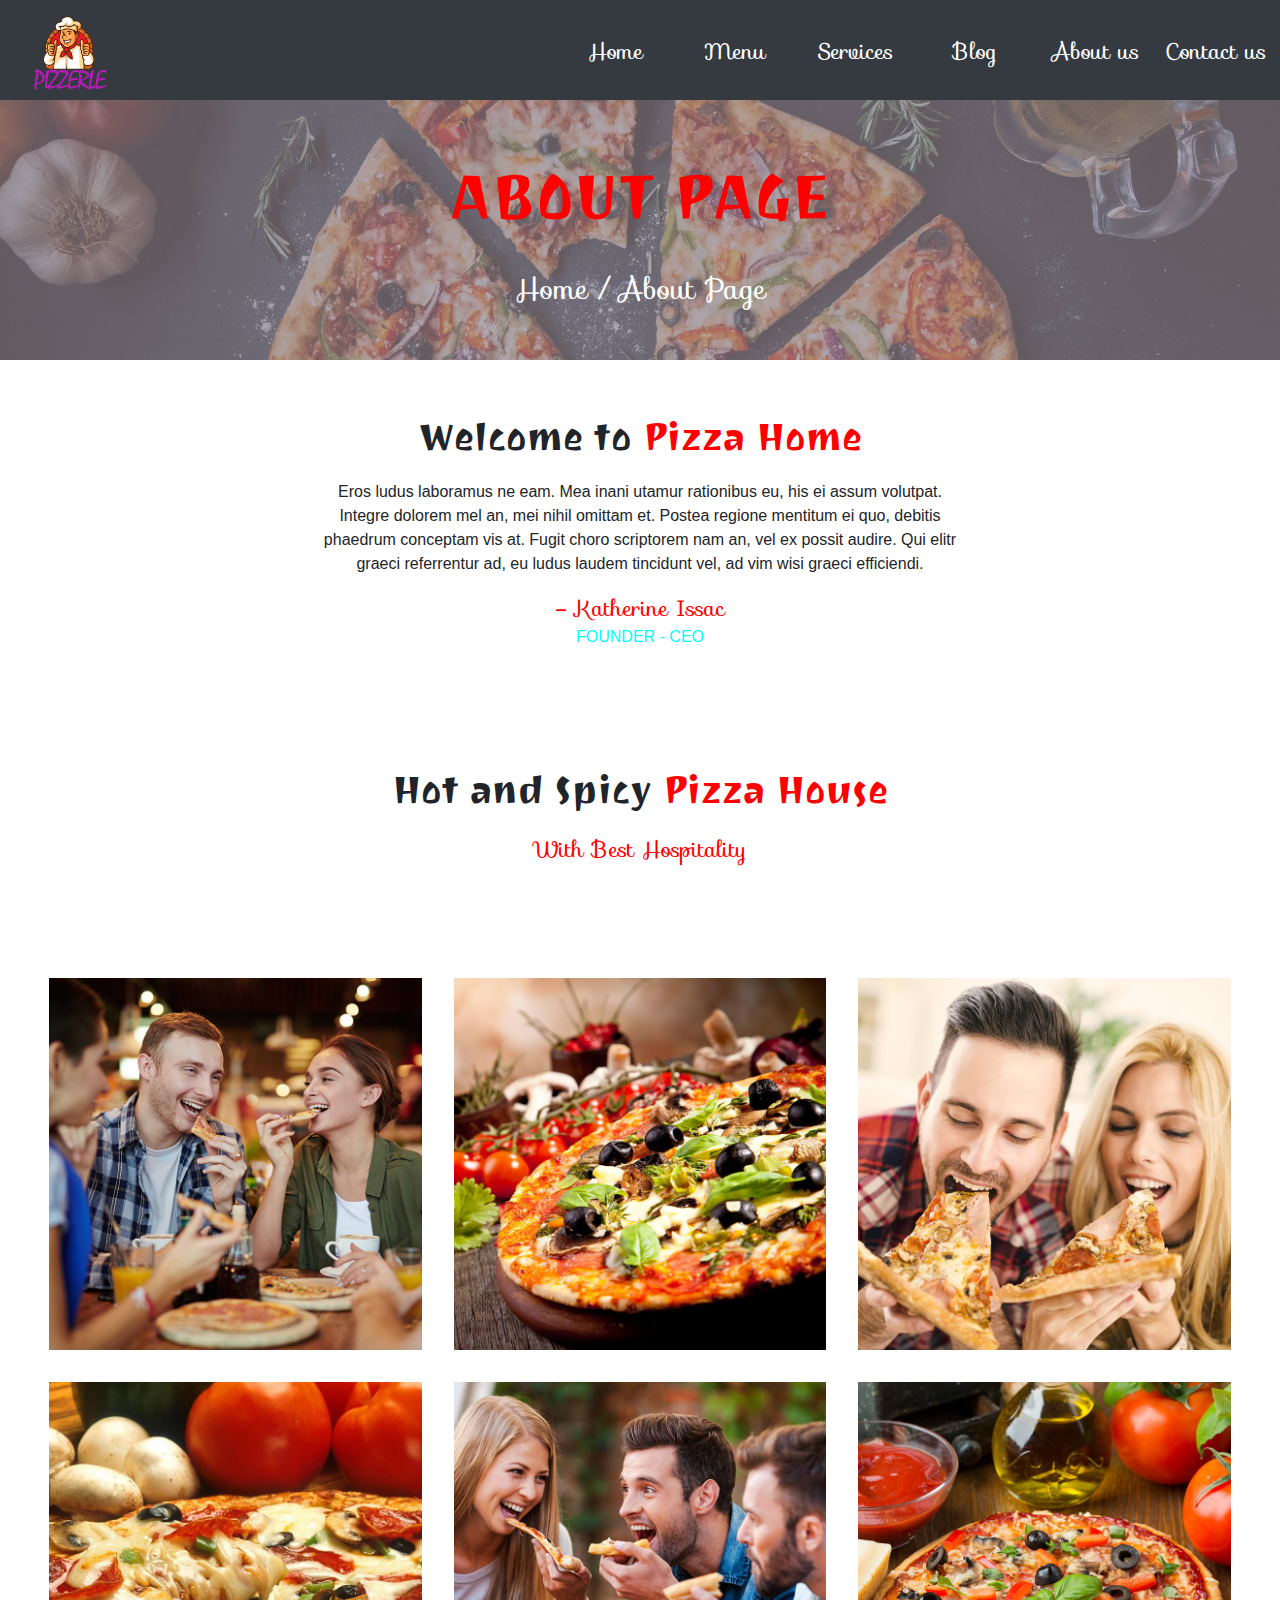
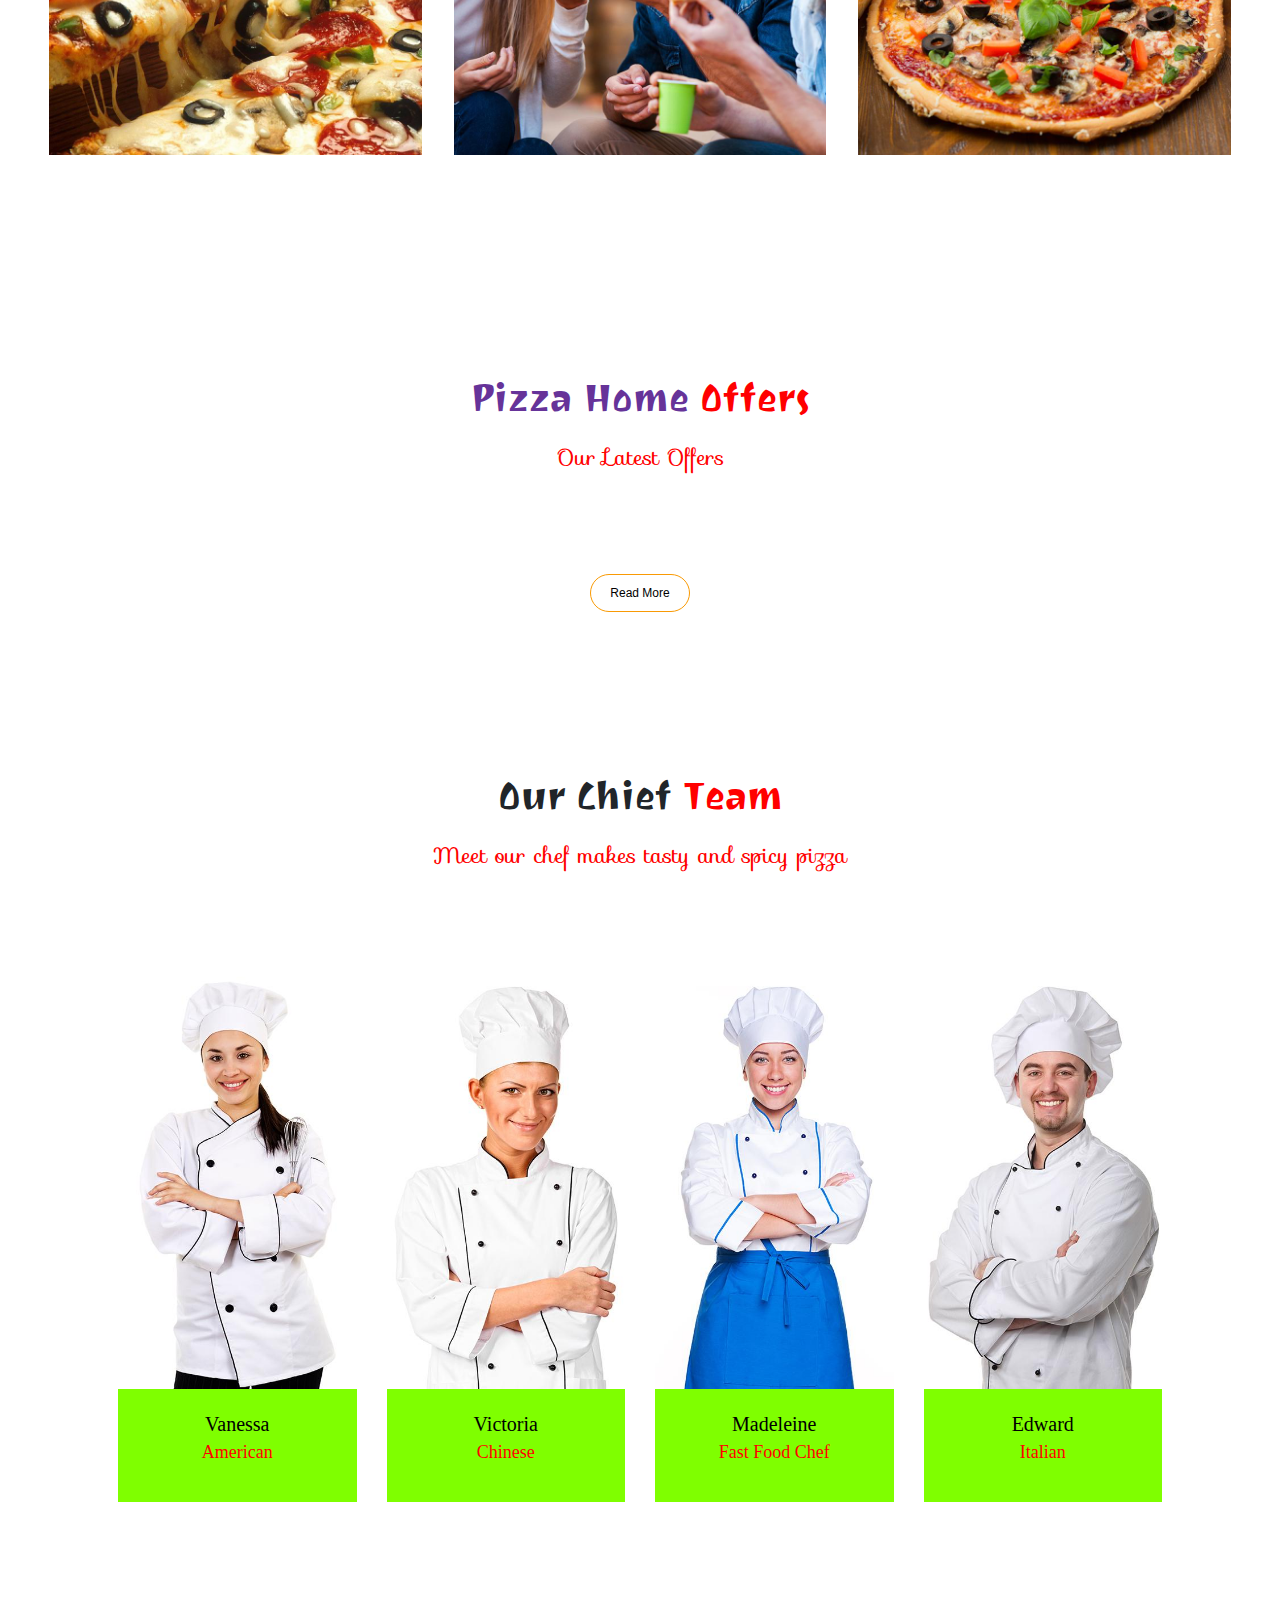
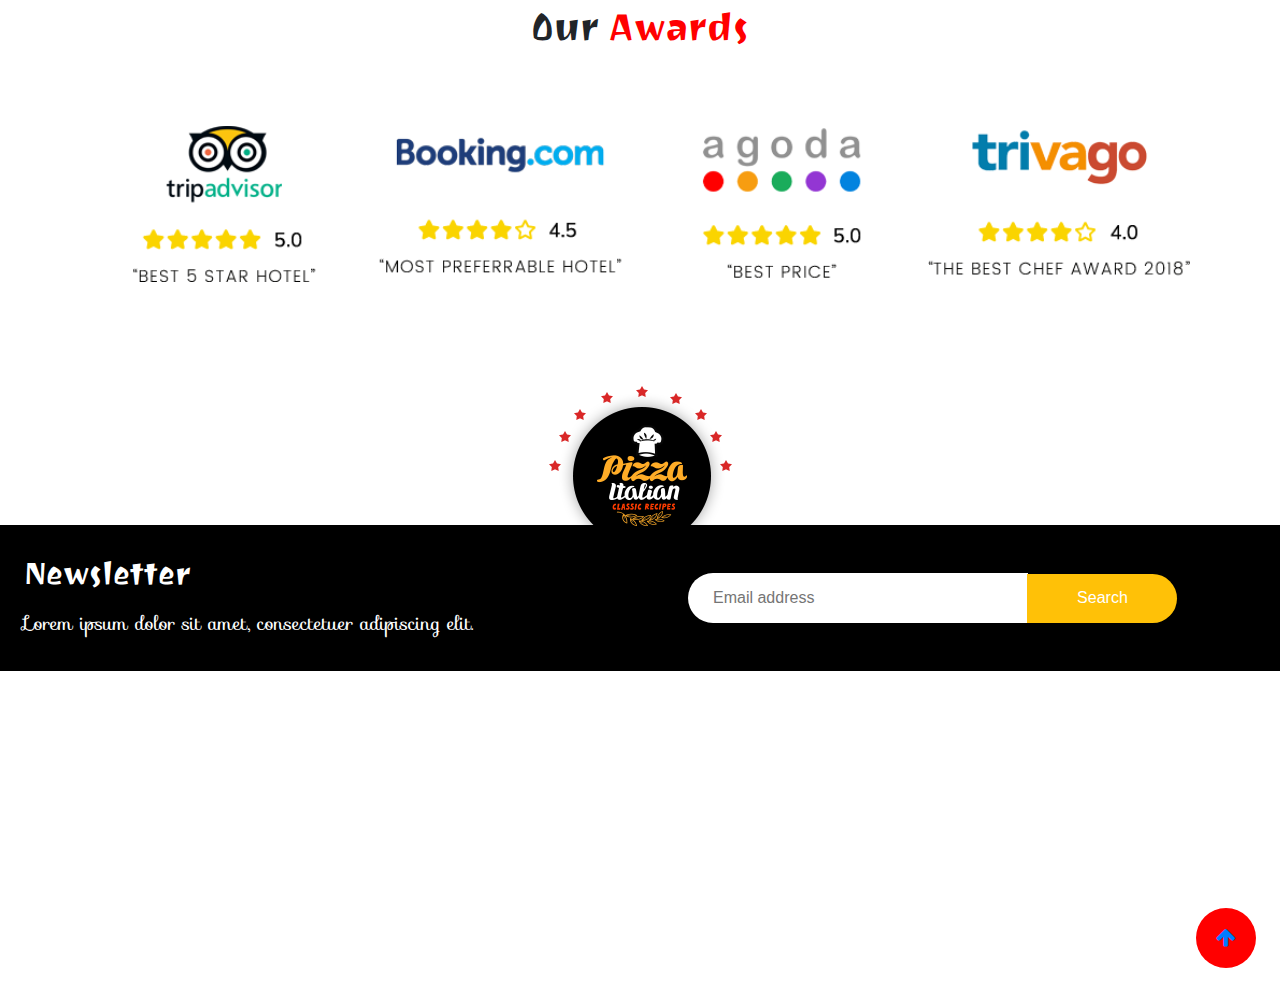
<file: about.html>
<!DOCTYPE html>
<html lang="en">
    <head>
    <meta charset="utf-8">
    <meta name="viewport" content="width=divce-width, initial-scale=1.0">
    <title>Pezza House</title>
    <link rel="stylesheet" type="text/css" href="css/my.css">
    <link rel="stylesheet" type="text/css" href="css/bootstrap.min.css">
    <link href='https://fonts.googleapis.com/css?family=Sofia' rel='stylesheet'>
    <link href='https://fonts.googleapis.com/css?family=Ravi Prakash' rel='stylesheet'>
    <link rel="stylesheet" type="text/css" href="css/animate.min.css">
    <link rel='stylesheet' href='https://use.fontawesome.com/releases/v5.7.0/css/all.css' integrity='sha384-lZN37f5QGtY3VHgisS14W3ExzMWZxybE1SJSEsQp9S+oqd12jhcu+A56Ebc1zFSJ' crossorigin='anonymous'>
    <link rel="stylesheet" href="css/owl.carousel.min.css">
    <link rel="stylesheet" href="css/owl.theme.default.min.css">
    <link rel="stylesheet" href="https://cdnjs.cloudflare.com/ajax/libs/font-awesome/4.7.0/css/font-awesome.min.css">
</head>

<body>
    <div class="navbar navbar-expand-md navbar-dark bg-dark " id="navbar">
        <a href="#" class="navbar-brand"><img id="uk" src="img/logo.png" alt="logo"></a>
        <button type="button" class="navbar-toggler" data-toggle="collapse" data-target=".manu">
            <span class="navbar-toggler-icon"></span>
        </button>
        <div class="collapse navbar-collapse manu">
            <div class="collapse navbar-collapse manu">
                <ul class="navbar-nav ml-auto">
                    <li class="nav-item"><a href="indx.html" class="nav-link" id="uk1">Home</a></li>
                    <li class="nav-item"><a href="#manu" class="nav-link" id="uk1">Menu</a></li>
                    <li class="nav-item"><a href="#body1" class="nav-link" id="uk1">Services</a></li>
                    <li class="nav-item"><a href="#blog" class="nav-link" id="uk1">Blog</a></li>
                    <li class="nav-item"><a href="About.html" class="nav-link" id="uk1">About us</a></li>
                    <li class="nav-item"><a href="contact.html" class="nav-link" id="uk1">Contact us</a></li>
                </ul>
            </div>
        </div>
    </div>
    <section class="parllox4">
        <div class="container-fliud ri1 p-5">
            <h class="logh3">ABOUT PAGE</h>
            <h class="logh4">Home / About Page</h>
        </div>
    </section>

    <div class="container-fliud p-5 ri1">
        <h class="frp1">Welcome to<span class="frp3"> Pizza Home</span></h>
        <p class="frp2">Eros ludus laboramus ne eam. Mea inani utamur rationibus eu, his ei assum volutpat.<br> Integre dolorem mel an, mei nihil omittam et. Postea regione mentitum ei quo, debitis<br> phaedrum conceptam vis at. Fugit choro scriptorem nam an, vel ex possit audire. Qui elitr<br> graeci referrentur ad, eu ludus laudem tincidunt vel, ad vim wisi graeci efficiendi.</p>
        <h class="frp3">– Katherine Issac</h>
        <p class="frp">FOUNDER - CEO</p>
    </div>

    <div class="container-fliud p-5 ri1">
        <h class="frp1">Hot and Spicy<span class="frp3"> Pizza House</span></h>
        <h class="frp3">With Best Hospitality</h>
    </div>
    <div class="container-fluid p-5">
        <div class="row">
            <div class="col-lg-4 col-xl-4 col-md-4 col-sm-12 p-3">
                <img src="img/contact%20img1%20(6).jpg" class="w-100" alt="">
            </div>
            <div class="col-lg-4 col-xl-4 col-md-4 col-sm-12 p-3"> <img src="img/contact%20img1%20(1).jpg" class="w-100" alt="1"></div>
            <div class="col-lg-4 col-xl-4 col-md-4 col-sm-12 p-3"> <img src="img/contact%20img1%20(2).jpg" class="w-100" alt="2"></div>
            <div class="col-lg-4 col-xl-4 col-md-4 col-sm-12 p-3"> <img src="img/contact%20img1%20(3).jpg" class="w-100" alt="3"></div>
            <div class="col-lg-4 col-xl-4 col-md-4 col-sm-12 p-3"> <img src="img/contact%20img1%20(4).jpg" class="w-100" alt="4"></div>
            <div class="col-lg-4 col-xl-4 col-md-4 col-sm-12 p-3"> <img src="img/contact%20img1%20(5).jpg" class="w-100" alt="5"></div>
        </div>
    </div>
    <section class="parllox2">

        <div class="container ri2 ri3">
            <h class="frp1">Pizza Home <span class="frp3">Offers</span></h>
            <h class="frp3">Our Latest Offers</h>

            <p class="pc3">Lorem ipsum dolor sit amet, consectetur adipiscing elit. Morbi hendrerit elit turpis, a porttitor tellus sollicitudin at. Class aptent<br> taciti sociosqu ad litora torquent per conubia nostra, per inceptos himenaeos.</p><br>
            <button type="button" class="btn3">Read More</button>

        </div>
    </section>
    <div class="container-flouid p-5 ri9">
        <h class="frp1">Our Chief<span class="frp3"> Team</span></h>
        <h class="frp3">Meet our chef makes tasty and spicy pizza</h>
    </div>
    <div class="container p-5 ri2">
        <div class="row">
            <div class="col-lg-3 col-xl-3 col-md-3 col-sm-6">
                <div class="card-img-top">
                    <section class="frp5"> <a href="#"> <img src="img/contact%20s%20(1).jpg" class="w-100" alt="fp1"></a></section>
                    <div class="card-body bo">
                        <h class="fbh1">Vanessa</h>
                        <p class="fbh2">American</p>


                    </div>
                </div>
            </div>
            <div class="col-lg-3 col-xl-3 col-md-3 col-sm-6">
                <div class="card-img-top">
                    <section class="frp5"> <a href="#"> <img src="img/contact%20s%20(2).jpg" class="w-100" alt="fp1"></a></section>
                    <div class="card-body bo">
                        <h class="fbh1">Victoria</h>
                        <p class="fbh2">Chinese</p>


                    </div>
                </div>
            </div>
            <div class="col-lg-3 col-xl-3 col-md-3 col-sm-6">
                <div class="card-img-top">
                    <section class="frp5"> <a href="#"> <img src="img/contact%20s%20(3).jpg" class="w-100" alt="fp1"></a></section>
                    <div class="card-body bo">
                        <h class="fbh1">Madeleine</h>
                        <p class="fbh2">Fast Food Chef</p>


                    </div>
                </div>
            </div>
            <div class="col-lg-3 col-xl-3 col-md-3 col-sm-6">
                <div class="card-img-top">
                    <section class="frp5"> <a href="#"> <img src="img/contact%20s%20(4).jpg" class="w-100" alt="fp1"></a></section>
                    <div class="card-body bo">
                        <h class="fbh1">Edward</h>
                        <p class="fbh2">Italian</p>


                    </div>
                </div>
            </div>
        </div>
    </div>


    <div class="container-fliud p-5 ri1">
        <h class="frp1">Our <span class="frp3">Awards</span></h>
        <div class="row p-5">
            <div class="col-lg-3 col-xl-3 col-md-3 col-sm-6  p-2"> <img src="img/contact%20logo%20(1).png" class="w-100" alt="6"></div>
            <div class="col-lg-3 col-xl-3 col-md-3 col-sm-6  p-2"> <img src="img/contact%20logo%20(2).png" class="w-100" alt="7"></div>
            <div class="col-lg-3 col-xl-3 col-md-3 col-sm-6  p-2"> <img src="img/contact%20logo%20(3).png" class="w-100" alt="8"></div>
            <div class="col-lg-3 col-xl-3 col-md-3 col-sm-6  p-2"> <img src="img/contact%20logo%20(4).png" class="w-100" alt="8"></div>
        </div>
    </div>




    <div class="container-fluid flogo">
        <img src="img/footer-logo.png" alt="footer-logo">
    </div>

    <div class="container-fluid fo1">
        <div class="row">
            <div class="col-lg-6 col-xl-6 col-sm-12 col-md-6 p-4">
                <h class="logh">Newsletter</h>
                <h class="logh2">Lorem ipsum dolor sit amet, consectetuer adipiscing elit.</h>
            </div>
            <div class="col-lg-6 col-xl-6 col-sm-12 col-md-6 p-5 ">
                <input type="text" name="" placeholder="Email address">
                <input type="Submit" name="" value="Search">
            </div>
        </div>

    </div>

    <section class="parllox3">
        <div class="container-fluid p-4 fo3">
            <div class="row">
                <div class="col-lg-4 col-xl-4 col-md-12 col-sm-12 p-5">

                    <h class="footer">Get the best Pizza made to taste better and linger the memories in your mouth. Create a menu and serve yourself the best pizza in your area.</h>
                </div>
                <div class="col-lg-8 col-sm-12 col-md-12">
                    <div class="row">
                        <div class="col-lg-3 col-xl-3 col-md-6 col-sm-6 col-xm-6">
                            <h class="footer1">Help</h>
                            <ul>
                                <li><a href="#">Search</a></li>
                                <li><a href="#">Help</a></li>
                                <li><a href="#">Information</a></li>
                                <li><a href="#">Privacy Policy</a></li>
                                <li><a href="#">Shipping Details</a></li>
                            </ul>
                        </div>
                        <div class="col-lg-3 col-xl-3 col-md-6 col-sm-6 col-xm-6">
                            <h class="footer1">Support</h>
                            <ul>
                                <li><a href="#">Contact Us</a></li>
                                <li><a href="#">About Us</a></li>
                                <li><a href="#">Careers</a></li>
                                <li><a href="#">Refunds & Returns</a></li>
                                <li><a href="#">Deliveries</a></li>
                            </ul>
                        </div>
                        <div class="col-lg-3 col-xl-3 col-md-6 col-sm-6 col-xm-6">
                            <h class="footer1">Information</h>
                            <ul>
                                <li><a href="#">Search Terms</a></li>
                                <li><a href="#">Advanced Search</a></li>
                                <li> <a href="#">Help & FAQ's</a></li>
                                <li> <a href="#">Store Location</a></li>
                                <li> <a href="#">Orders & Returns</a></li>
                            </ul>
                        </div>
                        <div class="col-lg-3 col-xl-3 col-md-6 col-sm-6 col-xm-6">
                            <h class="footer1">Contact us</h>

                            <ol>No: 58 A, East Madison Street, Baltimore, MD, USA 4508</ol>
                            <ol>+91 12345678</ol>
                            <ol>uji@gmail.com</ol>
                            <a class=" px-2"><i class="fa fa-facebook  fa-lg u3"></i></a>
                            <a class=" px-2"><i class="fa fa-instagram  fa-lg u3"></i></a>
                            <a class=" px-2"><i class="fa fa-twitter  fa-lg u3"></i></a>
                            <a href="#navbar">
                                <div class="scrllo"><i class="fa fa-arrow-up  fa-lg u3"></i></div>
                            </a>

                        </div>
                    </div>
                </div>
            </div>

        </div>
    </section>
    <script src="js/jquery-3.3.1.min.js"></script>
    <script src="js/bootstrap.min.js"></script>
    <script src="js/owl.carousel.min.js"></script>
    <script src="js/wow.js"></script>
    <script>

    </script>
</body>
</html>
</file>
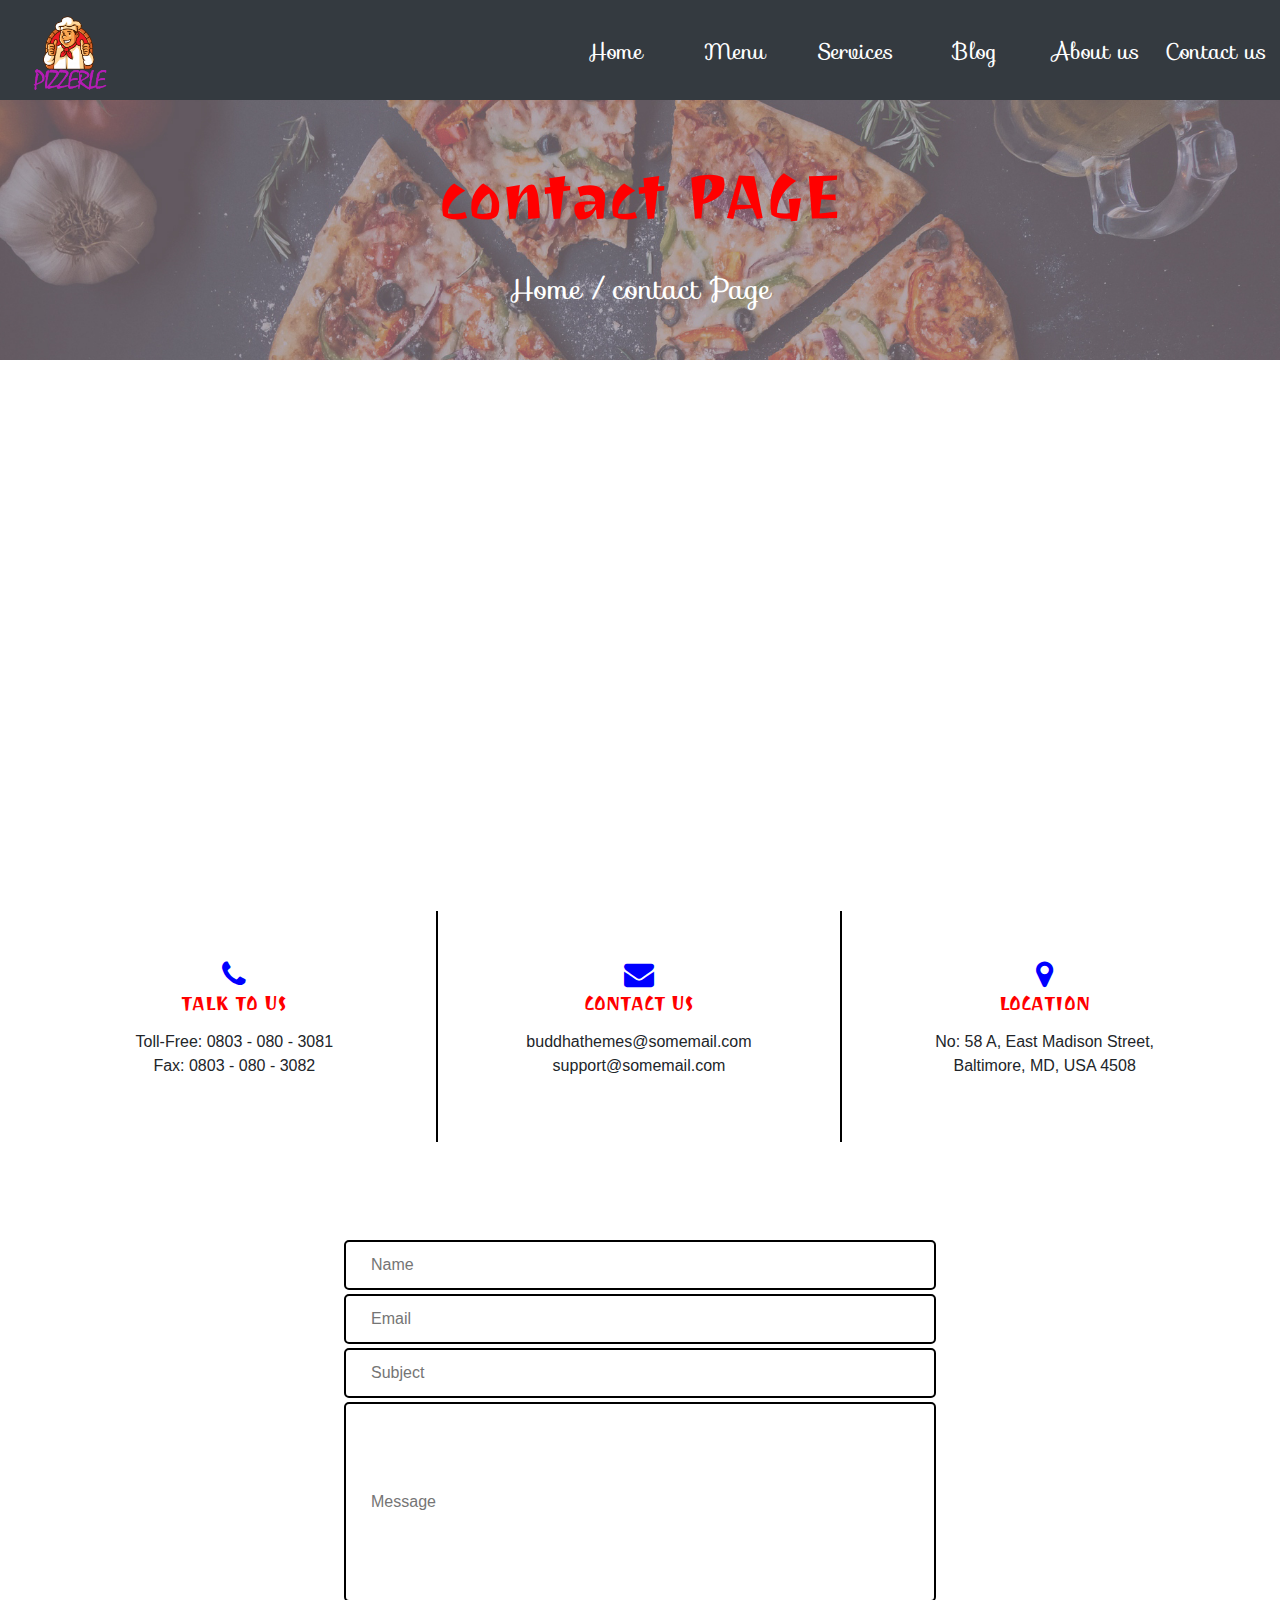
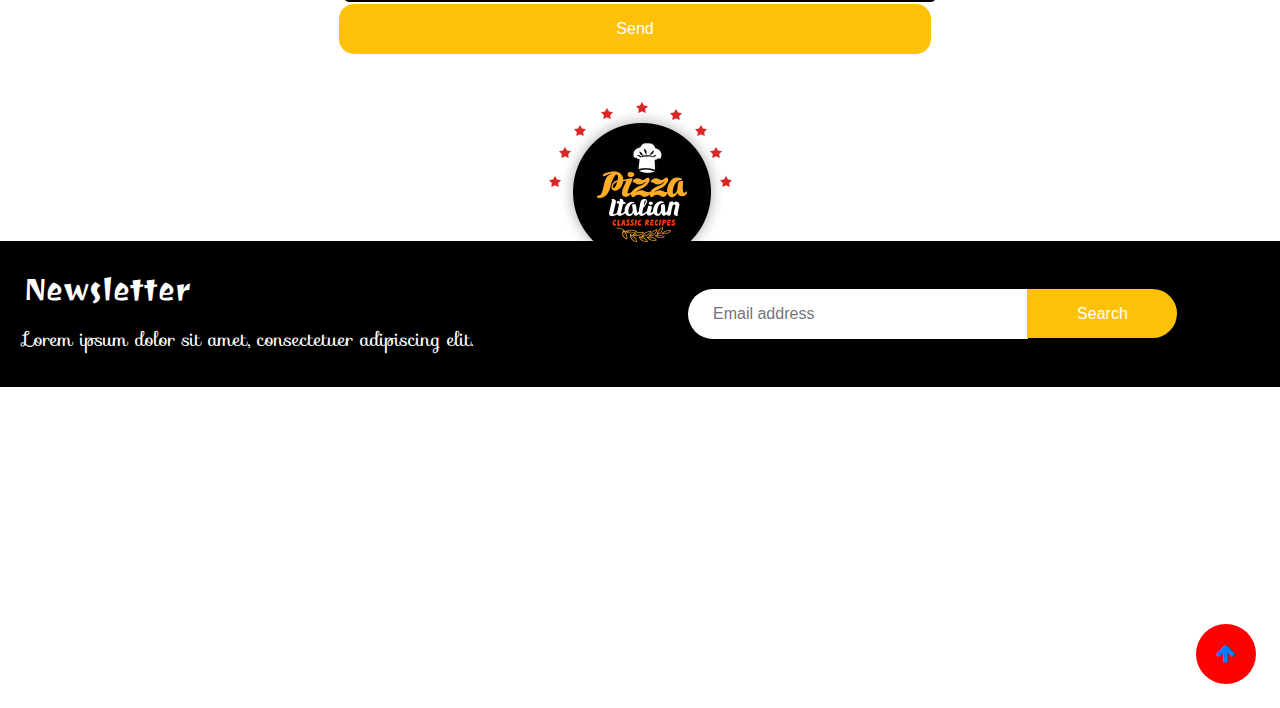
<file: contact.html>
<!DOCTYPE html>
<html lang="en">
    <head>
    <meta charset="utf-8">
    <meta name="viewport" content="width=divce-width, initial-scale=1.0">
    <title>Pezza House</title>
    <link rel="stylesheet" type="text/css" href="css/my.css">
    <link rel="stylesheet" type="text/css" href="css/bootstrap.min.css">
    <link href='https://fonts.googleapis.com/css?family=Sofia' rel='stylesheet'>
    <link href='https://fonts.googleapis.com/css?family=Ravi Prakash' rel='stylesheet'>
    <link rel="stylesheet" type="text/css" href="css/animate.min.css">
    <link rel='stylesheet' href='https://use.fontawesome.com/releases/v5.7.0/css/all.css' integrity='sha384-lZN37f5QGtY3VHgisS14W3ExzMWZxybE1SJSEsQp9S+oqd12jhcu+A56Ebc1zFSJ' crossorigin='anonymous'>
    <link rel="stylesheet" href="css/owl.carousel.min.css">
    <link rel="stylesheet" href="css/owl.theme.default.min.css">
    <link rel="stylesheet" href="https://cdnjs.cloudflare.com/ajax/libs/font-awesome/4.7.0/css/font-awesome.min.css">
</head>

<body>
    <div class="navbar navbar-expand-md navbar-dark bg-dark " id="navbar">
        <a href="#" class="navbar-brand"><img id="uk" src="img/logo.png" alt="logo"></a>
        <button type="button" class="navbar-toggler" data-toggle="collapse" data-target=".manu">
            <span class="navbar-toggler-icon"></span>
        </button>
        <div class="collapse navbar-collapse manu">
            <ul class="navbar-nav ml-auto">
                <li class="nav-item"><a href="indx.html" class="nav-link" id="uk1">Home</a></li>
                <li class="nav-item"><a href="#manu" class="nav-link" id="uk1">Menu</a></li>
                <li class="nav-item"><a href="#body1" class="nav-link" id="uk1">Services</a></li>
                <li class="nav-item"><a href="#blog" class="nav-link" id="uk1">Blog</a></li>
                <li class="nav-item"><a href="about.html" class="nav-link" id="uk1">About us</a></li>
                <li class="nav-item"><a href="contact.html" class="nav-link" id="uk1">Contact us</a></li>
            </ul>
        </div>
    </div>

    <section class="parllox4">
        <div class="container-fliud ri1 p-5">
            <h class="logh3">contact PAGE</h>
            <h class="logh4">Home / contact Page</h>
        </div>
    </section>


    <div class="contaner-flouid p-5">
        <iframe src="https://www.google.com/maps/embed?pb=!1m18!1m12!1m3!1d15230.638299487548!2d88.4217041313956!3d22.61738571255448!2m3!1f0!2f0!3f0!3m2!1i1024!2i768!4f13.1!3m3!1m2!1s0x39f89e25e6597d69%3A0xf2a8229a9b93e1b8!2sBaguiati%2C+Kolkata%2C+West+Bengal!5e1!3m2!1sen!2sin!4v1533552190167" width="100%" height="400px" frameborder="0" style="border:0" allowfullscreen=""></iframe>
    </div>


    <div class="container-flouid ri9 p-5">
        <div class="row">
            <div class="col-lg-4 col-md-6 col-xl-4 col-sm-12 p-5 " id="ri10">
                <i class="fa fa-phone" id="u4"></i>
                <br>
                <h6 class="con">TALK TO US</h6>
                <p>Toll-Free: 0803 - 080 - 3081 <br>Fax: 0803 - 080 - 3082</p>
            </div>
            <div class="col-lg-4 col-md-6 col-xl-4 col-sm-12 p-5 " id="ri10">
                <i class="fa fa-envelope" id="u4"></i>
                <br>
                <h6 class="con">CONTACT US</h6>
                <p>buddhathemes@somemail.com<br>support@somemail.com</p>

            </div>
            <div class="col-lg-4 col-md-6 col-xl-4 col-sm-12 p-5">
                <i class="fa fa-map-marker" id="u4"></i>
                <br>
                <h6 class="con">LOCATION</h6>
                <p>No: 58 A, East Madison Street,<br>Baltimore, MD, USA 4508</p>

            </div>
        </div>
    </div>



    <div class="contaner fluid p-5 ri9">
        <form>
            <input id="f1" type="text" placeholder="Name"><br>
            <input id="f1" type="text" placeholder="Email"><br>
            <input id="f1" type="text" placeholder="Subject"><br>
            <input id="f2" type="text" placeholder="Message"><br>
            <input id="f3" type="Submit" name="" value="Send"></form>

    </div>




    <div class="container-fluid flogo">
        <img src="img/footer-logo.png" alt="footer-logo">
    </div>

    <div class="container-fluid fo1">
        <div class="row">
            <div class="col-lg-6 col-xl-6 col-sm-12 col-md-6 p-4">
                <h class="logh">Newsletter</h>
                <h class="logh2">Lorem ipsum dolor sit amet, consectetuer adipiscing elit.</h>
            </div>
            <div class="col-lg-6 col-xl-6 col-sm-12 col-md-6 p-5 ">
                <input type="text" name="#" placeholder="Email address">
                <input type="Submit" name="#" value="Search">
            </div>
        </div>

    </div>
    <section class="parllox3">
        <div class="container-fluid p-4 fo3">
            <div class="row">
                <div class="col-lg-4 col-xl-4 col-md-12 col-sm-12 p-5">

                    <h class="footer">Get the best Pizza made to taste better and linger the memories in your mouth. Create a menu and serve yourself the best pizza in your area.</h>
                </div>
                <div class="col-lg-8 col-sm-12 col-md-12">
                    <div class="row">
                        <div class="col-lg-3 col-xl-3 col-md-6 col-sm-6 col-xm-6">
                            <h class="footer1">Help</h>
                            <ul>
                                <li><a href="#">Search</a></li>
                                <li><a href="#">Help</a></li>
                                <li><a href="#">Information</a></li>
                                <li><a href="#">Privacy Policy</a></li>
                                <li><a href="#">Shipping Details</a></li>
                            </ul>
                        </div>
                        <div class="col-lg-3 col-xl-3 col-md-6 col-sm-6 col-xm-6">
                            <h class="footer1">Support</h>
                            <ul>
                                <li><a href="#">Contact Us</a></li>
                                <li><a href="#">About Us</a></li>
                                <li><a href="#">Careers</a></li>
                                <li><a href="#">Refunds & Returns</a></li>
                                <li><a href="#">Deliveries</a></li>
                            </ul>
                        </div>
                        <div class="col-lg-3 col-xl-3 col-md-6 col-sm-6 col-xm-6">
                            <h class="footer1">Information</h>
                            <ul>
                                <li><a href="#">Search Terms</a></li>
                                <li><a href="#">Advanced Search</a></li>
                                <li> <a href="#">Help & FAQ's</a></li>
                                <li> <a href="#">Store Location</a></li>
                                <li> <a href="#">Orders & Returns</a></li>
                            </ul>
                        </div>
                        <div class="col-lg-3 col-xl-3 col-md-6 col-sm-6 col-xm-6">
                            <h class="footer1">Contact us</h>

                            <ol>No: 58 A, East Madison Street, Baltimore, MD, USA 4508</ol>
                            <ol>+91 12345678</ol>
                            <ol>uji@gmail.com</ol>
                            <a class=" px-2"><i class="fa fa-facebook  fa-lg u3"></i></a>
                            <a class=" px-2"><i class="fa fa-instagram  fa-lg u3"></i></a>
                            <a class=" px-2"><i class="fa fa-twitter  fa-lg u3"></i></a>
                            <a href="#navbar">
                                <div class="scrllo"><i class="fa fa-arrow-up  fa-lg u3"></i></div>
                            </a>

                        </div>
                    </div>
                </div>
            </div>

        </div>
    </section>

    <script src="js/wow.js"></script>
    <script src="js/jquery-3.3.1.min.js"></script>
    <script src="js/bootstrap.min.js"></script>
    <script src="js/owl.carousel.min.js"></script>

</body>
</html>
</file>
<file: css/my.css>
* {
    padding: 0;
    margin: 0;
    box-sizing: border-box;
    scroll-behavior: smooth;
}

#cos {
    position: absolute;
    right: 0%;
    bottom: 20px;
    left: 25%;
    z-index: 10;
    padding-top: 20px;
    padding-bottom: 60px;
    color: #fff;
    text-align: center;
}

#cos1 {
    position: absolute;
    right: 0%;
    bottom: 20px;
    left: 50%;
    z-index: 10;
    padding-top: 20px;
    padding-bottom: 60px;
    color: #fff;
    text-align: center;
}

#cos2 {
    position: absolute;
    right: 35%;
    bottom: 20px;
    left: 0%;
    z-index: 10;
    padding-top: 20px;
    padding-bottom: 60px;
    color: #fff;
    text-align: center;
}

@media screen and (max-width:600px) {

    #cos {
        top: 5%;
    }

    #cos1 {
        top: 5%;
    }

    #cos2 {
        top: 5%;
    }

    #btns {
        display: none;

    }

    #mycarousal ol {
        display: none;
    }


}


#btns {
    background: none;
    width: 150px;
    height: 42px;
    border: 1px solid #f99a04;
    border-radius: 40px;
    color: black;
    transition: 1s;


}

#btns a:hover {
    color: red;
    text-decoration: none;
}

#btns:hover {
    border-color: #f99a04;
    background-color: #f9c804;
    color: white;


}

.bg-dark {
    background-color: #54575a !important;
}

#navbar {
    min-height: 80px;
    padding: 0px 5px 0px 5px;
    margin: 0;
}

#uk {
    width: 110px;
    height: auto;
    padding-left: 20px;
    margin: 0;
}

#uk1 {
    display: inline-block;
    width: 120px;
    font-size: 5px;
    color: white;
    font-family: 'Sofia';
    font-size: 22px;
    text-align: center;
    padding: 0;
    margin: 0;



}

#uk1:hover {
    color: aqua;
    text-decoration: underline;
}

.carousel-caption h1 {
    font-family: cursive;
    font-size: 8vw;
    font-family: 'Ravi Prakash';
    color: red;
}

.carousel-caption h2 {
    font-family: 'Ravi Prakash';
    font-size: 6vw;
    color: blue;
}

.carousel-caption h3 {
    font-family: cursive;
    font-size: 3vw;
    color: black;
}

.carousel-caption h4 {
    font-family: serif;
    font-size: 4vw;
    color: red;
}

.welcome {
    font-size: 3.5vw;
    font-family: serif;
}

#our {
    font-size: 1.4vw;
    font-family: serif;
}

.icon {
    height: 140px;

}

.icon ul li {
    list-style: none;
    float: left;
    width: 100px;
    height: 100px;
    border-radius: 360px;
    border: 2px solid black;
    line-height: 100px;
    text-align: center;
    margin: 10px;

}

.icon ul li:hover {
    border-color: #f99a04;
    background-color: #f9c804;

}

@media screen and (max-width:500px) {
    .icon {
        height: 250px;

    }
}

@media screen and (max-width:900px) {
    .welcome {
        font-size: 28px;
    }

    #our {
        font-size: 12px;
    }
}

#body1 {
    background-color: #f7f7f7;
    padding: 0px 30px 0px 30px;
}

#rk {
    width: 100%;
    height: auto;
}


.rotrd {
    margin-bottom: 10px;

}

#button {
    border: 1px solid black;
}

.ri1 {
    text-align: center;
}

.frp1 {
    font-family: 'Ravi Prakash';
    font-size: 3rem;
}

.frp2 {
    font-family: sans-serif;
    font-size: 1rem;
}

.frp3 {
    color: red;
}

.frp4 {
    box-shadow: 1px 2px 5px 5px #e3e1e1;
    min-height: 340px;

}

.frp5 {
    overflow: hidden;
}

.frp5 img {
    transition: all ease .5s;
}

.fbh1 {
    font-size: 20px;
    font-family: cursive;
    color: black;
}

.fbh2 {
    color: red;
    font-family: serif;
    font-size: 18px;
}

.icon1 {
    color: red;
    font-size: 15px;
}

del {
    color: gray;
    font-size: 15px;

}

.frp5:hover img {
    transform: scale(1.2);




}

.btn1 {
    background: none;
    width: 100px;
    height: 38px;
    border: 1px solid #f99a04;
    border-radius: 4px;
    color: black;
    transition: 1s;

}

.btn2 {
    background: none;
    width: 150px;
    height: 42px;
    border: 1px solid #f99a04;
    border-radius: 4px;
    color: black;
    transition: 1s;

}

.btn1:hover {
    border-color: #f99a04;
    background-color: #f9c804;
    color: white;

}

.btn2:hover {
    border-color: #f99a04;
    background-color: #f9c804;
    color: white;

}

.ph1 {
    font-size: 22px;
    font-family: serif;
}

.pp1 {
    font-size: 13px;
}

.parllox1 {
    background-image: url(pizza3_793f7e47-652c-4532-b1e2-114dbd306c4d_2000x.jpg);
    background-size: cover;
    background-position: center;
    background-repeat: no-repeat;
    background-attachment: fixed;
}

.blogh1 {
    font-size: 20px;
    font-family: cursive;
}

.blogh1 a:hover {
    color: red;
    text-decoration-style: none;
}

.blogp1 {
    font-size: 14px;

}

.btn3 {
    background: none;
    width: 100px;
    height: 38px;
    border: 1px solid #f99a04;
    border-radius: 20px;
    color: black;
    transition: 1s;
    font-size: 12px;

}

.btn3:hover {
    border-color: #f99a04;
    background-color: #f9c804;
    color: white;
}

.parllox2 {
    background-image: url(pizza4_ec6006f0-f23f-4470-b709-6b90f8838270_2000x.jpg);
    background-size: cover;
    background-position: center;
    background-repeat: no-repeat;
    background-attachment: fixed;

}

.ri2 {
    color: rebeccapurple;
    min-height: 500px;
    text-align: center;



}

.ri3 {
    padding-top: 150px;
}

.pc1 {
    font-size: 45px;
    color: red;
    font-family: 'Ravi Prakash';

}

.pc2 {
    font-size: 25px;
    color: red;
    font-family: 'Ravi Prakash';
}

.pc3 {
    font-size: 20px;
    color: white;
    font-family: sans-serif;
    font: bold;
}

.c1 {
    float: left;
}

ol {
    float: none;
}

ul li a {
    display: block;
    width: 300px;
    height: 30px;
    margin: 5px;
    font-size: 15px;
    color: black;


}

ul a:hover {
    color: red;
    text-decoration: none;


}

ul :hover {
    color: red;
    transform: translate(4px);
    transition: .2s ease;
}

h {
    font-size: 25px;
    display: block;
}

.c2 {
    background-image: url(blog9.jpg);
    background-size: cover;
    background-position: center;
    background-repeat: no-repeat;
    min-height: 250px;

}

.cb2 {
    background-image: url(blog10.jpg);
    background-size: cover;
    background-position: center;
    background-repeat: no-repeat;
    min-height: 250px;

}

.cc2 {
    background-image: url(blog11.jpg);
    background-size: cover;
    background-position: center;
    background-repeat: no-repeat;
    min-height: 250px;

}

h {
    font-family: 'Sofia';
    font-size: 22px;
}

.c3 {
    float: right;
    margin-top: -50px;
    width: 140px;
    height: 140px;
    border-radius: 140px;



    overflow: hidden;
}

.c3 img {
    transition: all ease .5s;
}

.c3:hover img {
    transform: scale(1.2);

}

.list1:hover {
    padding: 0px;
    box-shadow: 1px 2px 5px 5px #e3e1e1;

}

.fo1 {
    background-color: black;
    color: white;

}

.logh {
    font-size: 40px;
    color: white;
    font-family: 'Ravi Prakash';
}

.logh2 {
    font-size: 19px;
    color: white;
    font-family: 'Sofia';

}

.parllox3 {
    background-image: url(f.jpg);
    background-size: cover;
    background-position: center;
    background-repeat: no-repeat;
    background-attachment: fixed;

}

.fo3 {
    color: white;

}

.footer1 {
    font-size: 30px;
}

.fo3 ul li a {
    color: white;

}

.fo3 ul li a:hover {
    color: red;

}

.u3:hover {

    color: blue;
    font-size: 30px;
}

.flogo {
    text-align: center;
    margin-bottom: -20px;

}

input[type="text"] {
    background: #fff;
    width: 340px;
    height: 50px;
    border: none;
    outline: none;
    padding: 0 25px;
    border-radius: 25px 0 0 25px;
}

input[type="Submit"] {
    position: relative;
    background: #ffc107;
    left: -5px;
    width: 150px;
    height: 49px;
    border: none;
    outline: none;
    cursor: pointer;
    border-radius: 0 25px 25px 0;
    color: #fff;

}

input[type="Submit"]:hover {
    background-color: #ff5722;
}

@media screen and (max-width:1200px) {
    input[type="Submit"] {
        position: relative;
        background: #ffc107;
        left: -5px;
        width: 90px;
        height: 39px;
        border: none;
        outline: none;
        cursor: pointer;
        border-radius: 0 25px 25px 0;
        color: #fff;

    }

    input[type="text"] {
        background: #fff;
        width: 200px;
        height: 39px;
        border: none;
        outline: none;
        padding: 0 25px;
        border-radius: 25px 0 0 25px;

    }
}

.ph2 {
    width: 25%;
    height: 2px;
    margin-top: 0px;
    background-color: red;
    display: inline-block;
}

.scrllo {
    width: 60px;
    height: 60px;
    border-radius: 60px;
    text-align: center;
    line-height: 60px;
    background-color: red;
    float: right;

}

.scrllo:hover {
    background-color: #ffc107;
}

/*contact.css*/
.parllox4 {
    background-image: url(f.jpg);
    background-size: cover;
    background-position: center;
    background-repeat: no-repeat;
    background-attachment: fixed;

}

.logh3 {
    font-size: 80px;
    color: white;
    font-family: 'Ravi Prakash';
    color: red;
}

.logh4 {
    font-size: 29px;
    color: white;
    font-family: 'Sofia';

}

.logh4:hover {
    color: red;
    cursor: pointer;
}

.frp {
    font-family: sans-serif;
    color: aqua;
}

.bo {
    background-color: chartreuse;
}

.ri9 {
    text-align: center;
}

.con {
    font-size: 25px;
    color: red;
    font-family: 'Ravi Prakash';

}

#ri10 {
    text-align: center;
    border-right: 2px solid black;
}

#u4 {
    font-size: 30px;
    color: blue;
}

#ri11 {
    min-height: 80px;
    width: 40%;
    border: 2px solid black;

}

#f1[type="text"] {
    width: 50%;
    height: 50px;
    border-radius: 5px;
    margin: 2px;
    border: 2px solid black;


}

#f2[type="text"] {
    width: 50%;
    height: 200px;
    border-radius: 5px;
    margin: 2px;
    border: 2px solid black;

}

#f3[type="Submit"] {
    position: relative;
    background: #ffc107;
    width: 50%;
    height: 50px;
    cursor: pointer;
    border-radius: 15px;
    color: #fff;

}

#f3[type="Submit"]:hover {
    background: red;
    width: 50%;
    height: 50px;
    cursor: pointer;
    border-radius: 15px;
    color: #fff;

}
</file>
